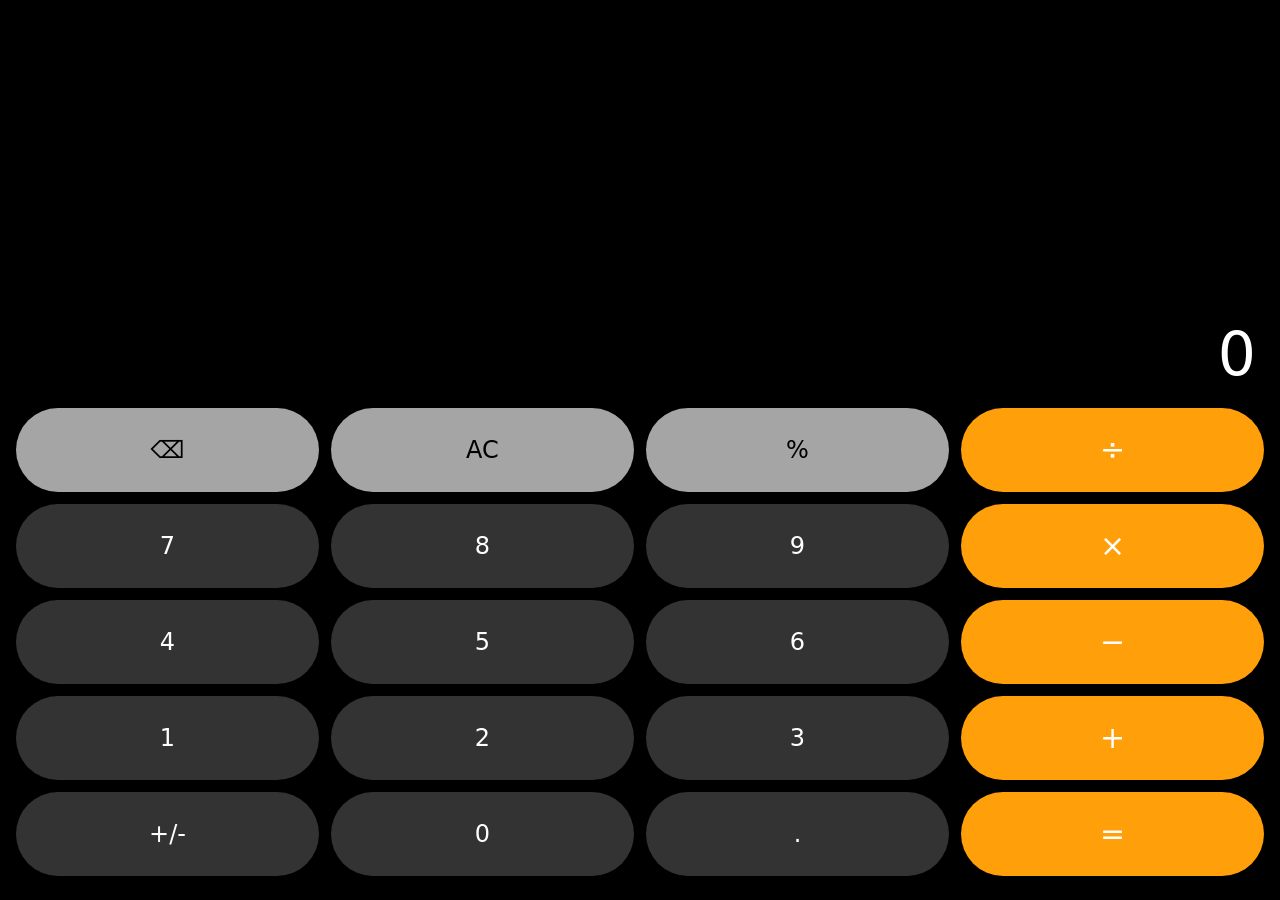
<file: index.html>
<!doctype html>
<html lang="zh-CN">
  <head>
    <meta charset="UTF-8" />
    <meta name="viewport" content="width=device-width, initial-scale=1.0, viewport-fit=cover, user-scalable=no" />
    <meta name="theme-color" content="#000000" />
    <!-- iOS 主屏幕伪装：全屏 + 计算器图标 -->
    <meta name="apple-mobile-web-app-capable" content="yes" />
    <meta name="mobile-web-app-capable" content="yes" />
    <meta name="apple-mobile-web-app-status-bar-style" content="black-translucent" />
    <meta name="apple-mobile-web-app-title" content="计算器" />
    <link rel="apple-touch-icon" href="./icons/calc-v3-180.png" />
    <link rel="icon" type="image/png" href="./icons/calc-v3-192.png" />
    <link rel="manifest" href="./manifest.webmanifest" />
    <title>计算器</title>
    <script type="module" crossorigin src="./assets/index-B2xEzOBC.js"></script>
    <link rel="stylesheet" crossorigin href="./assets/index-DdT4C3wL.css">
  </head>
  <body>
    <div id="root"></div>
  </body>
</html>
</file>
<file: assets/index-DdT4C3wL.css>
*,:before,:after{--tw-border-spacing-x: 0;--tw-border-spacing-y: 0;--tw-translate-x: 0;--tw-translate-y: 0;--tw-rotate: 0;--tw-skew-x: 0;--tw-skew-y: 0;--tw-scale-x: 1;--tw-scale-y: 1;--tw-pan-x: ;--tw-pan-y: ;--tw-pinch-zoom: ;--tw-scroll-snap-strictness: proximity;--tw-gradient-from-position: ;--tw-gradient-via-position: ;--tw-gradient-to-position: ;--tw-ordinal: ;--tw-slashed-zero: ;--tw-numeric-figure: ;--tw-numeric-spacing: ;--tw-numeric-fraction: ;--tw-ring-inset: ;--tw-ring-offset-width: 0px;--tw-ring-offset-color: #fff;--tw-ring-color: rgb(59 130 246 / .5);--tw-ring-offset-shadow: 0 0 #0000;--tw-ring-shadow: 0 0 #0000;--tw-shadow: 0 0 #0000;--tw-shadow-colored: 0 0 #0000;--tw-blur: ;--tw-brightness: ;--tw-contrast: ;--tw-grayscale: ;--tw-hue-rotate: ;--tw-invert: ;--tw-saturate: ;--tw-sepia: ;--tw-drop-shadow: ;--tw-backdrop-blur: ;--tw-backdrop-brightness: ;--tw-backdrop-contrast: ;--tw-backdrop-grayscale: ;--tw-backdrop-hue-rotate: ;--tw-backdrop-invert: ;--tw-backdrop-opacity: ;--tw-backdrop-saturate: ;--tw-backdrop-sepia: ;--tw-contain-size: ;--tw-contain-layout: ;--tw-contain-paint: ;--tw-contain-style: }::backdrop{--tw-border-spacing-x: 0;--tw-border-spacing-y: 0;--tw-translate-x: 0;--tw-translate-y: 0;--tw-rotate: 0;--tw-skew-x: 0;--tw-skew-y: 0;--tw-scale-x: 1;--tw-scale-y: 1;--tw-pan-x: ;--tw-pan-y: ;--tw-pinch-zoom: ;--tw-scroll-snap-strictness: proximity;--tw-gradient-from-position: ;--tw-gradient-via-position: ;--tw-gradient-to-position: ;--tw-ordinal: ;--tw-slashed-zero: ;--tw-numeric-figure: ;--tw-numeric-spacing: ;--tw-numeric-fraction: ;--tw-ring-inset: ;--tw-ring-offset-width: 0px;--tw-ring-offset-color: #fff;--tw-ring-color: rgb(59 130 246 / .5);--tw-ring-offset-shadow: 0 0 #0000;--tw-ring-shadow: 0 0 #0000;--tw-shadow: 0 0 #0000;--tw-shadow-colored: 0 0 #0000;--tw-blur: ;--tw-brightness: ;--tw-contrast: ;--tw-grayscale: ;--tw-hue-rotate: ;--tw-invert: ;--tw-saturate: ;--tw-sepia: ;--tw-drop-shadow: ;--tw-backdrop-blur: ;--tw-backdrop-brightness: ;--tw-backdrop-contrast: ;--tw-backdrop-grayscale: ;--tw-backdrop-hue-rotate: ;--tw-backdrop-invert: ;--tw-backdrop-opacity: ;--tw-backdrop-saturate: ;--tw-backdrop-sepia: ;--tw-contain-size: ;--tw-contain-layout: ;--tw-contain-paint: ;--tw-contain-style: }*,:before,:after{box-sizing:border-box;border-width:0;border-style:solid;border-color:#e5e7eb}:before,:after{--tw-content: ""}html,:host{line-height:1.5;-webkit-text-size-adjust:100%;-moz-tab-size:4;-o-tab-size:4;tab-size:4;font-family:ui-sans-serif,system-ui,sans-serif,"Apple Color Emoji","Segoe UI Emoji",Segoe UI Symbol,"Noto Color Emoji";font-feature-settings:normal;font-variation-settings:normal;-webkit-tap-highlight-color:transparent}body{margin:0;line-height:inherit}hr{height:0;color:inherit;border-top-width:1px}abbr:where([title]){-webkit-text-decoration:underline dotted;text-decoration:underline dotted}h1,h2,h3,h4,h5,h6{font-size:inherit;font-weight:inherit}a{color:inherit;text-decoration:inherit}b,strong{font-weight:bolder}code,kbd,samp,pre{font-family:ui-monospace,SFMono-Regular,Menlo,Monaco,Consolas,Liberation Mono,Courier New,monospace;font-feature-settings:normal;font-variation-settings:normal;font-size:1em}small{font-size:80%}sub,sup{font-size:75%;line-height:0;position:relative;vertical-align:baseline}sub{bottom:-.25em}sup{top:-.5em}table{text-indent:0;border-color:inherit;border-collapse:collapse}button,input,optgroup,select,textarea{font-family:inherit;font-feature-settings:inherit;font-variation-settings:inherit;font-size:100%;font-weight:inherit;line-height:inherit;letter-spacing:inherit;color:inherit;margin:0;padding:0}button,select{text-transform:none}button,input:where([type=button]),input:where([type=reset]),input:where([type=submit]){-webkit-appearance:button;background-color:transparent;background-image:none}:-moz-focusring{outline:auto}:-moz-ui-invalid{box-shadow:none}progress{vertical-align:baseline}::-webkit-inner-spin-button,::-webkit-outer-spin-button{height:auto}[type=search]{-webkit-appearance:textfield;outline-offset:-2px}::-webkit-search-decoration{-webkit-appearance:none}::-webkit-file-upload-button{-webkit-appearance:button;font:inherit}summary{display:list-item}blockquote,dl,dd,h1,h2,h3,h4,h5,h6,hr,figure,p,pre{margin:0}fieldset{margin:0;padding:0}legend{padding:0}ol,ul,menu{list-style:none;margin:0;padding:0}dialog{padding:0}textarea{resize:vertical}input::-moz-placeholder,textarea::-moz-placeholder{opacity:1;color:#9ca3af}input::placeholder,textarea::placeholder{opacity:1;color:#9ca3af}button,[role=button]{cursor:pointer}:disabled{cursor:default}img,svg,video,canvas,audio,iframe,embed,object{display:block;vertical-align:middle}img,video{max-width:100%;height:auto}[hidden]:where(:not([hidden=until-found])){display:none}:root{--background: 0 0% 100%;--foreground: 240 10% 3.9%;--card: 0 0% 100%;--card-foreground: 240 10% 3.9%;--popover: 0 0% 100%;--popover-foreground: 240 10% 3.9%;--primary: 240 5.9% 10%;--primary-foreground: 0 0% 98%;--secondary: 240 4.8% 95.9%;--secondary-foreground: 240 5.9% 10%;--muted: 240 4.8% 95.9%;--muted-foreground: 240 3.8% 46.1%;--accent: 240 4.8% 95.9%;--accent-foreground: 240 5.9% 10%;--destructive: 0 84.2% 60.2%;--destructive-foreground: 0 0% 98%;--border: 240 5.9% 90%;--input: 240 5.9% 90%;--ring: 240 5.9% 10%;--radius: .625rem;--sidebar-background: 0 0% 98%;--sidebar-foreground: 240 5.3% 26.1%;--sidebar-primary: 240 5.9% 10%;--sidebar-primary-foreground: 0 0% 98%;--sidebar-accent: 240 4.8% 95.9%;--sidebar-accent-foreground: 240 5.9% 10%;--sidebar-border: 220 13% 91%;--sidebar-ring: 217.2 91.2% 59.8%}.dark{--background: 240 10% 3.9%;--foreground: 0 0% 98%;--card: 240 10% 3.9%;--card-foreground: 0 0% 98%;--popover: 240 10% 3.9%;--popover-foreground: 0 0% 98%;--primary: 0 0% 98%;--primary-foreground: 240 5.9% 10%;--secondary: 240 3.7% 15.9%;--secondary-foreground: 0 0% 98%;--muted: 240 3.7% 15.9%;--muted-foreground: 240 5% 64.9%;--accent: 240 3.7% 15.9%;--accent-foreground: 0 0% 98%;--destructive: 0 62.8% 30.6%;--destructive-foreground: 0 0% 98%;--border: 240 3.7% 15.9%;--input: 240 3.7% 15.9%;--ring: 240 4.9% 83.9%;--sidebar-background: 240 5.9% 10%;--sidebar-foreground: 240 4.8% 95.9%;--sidebar-primary: 224.3 76.3% 48%;--sidebar-primary-foreground: 0 0% 100%;--sidebar-accent: 240 3.7% 15.9%;--sidebar-accent-foreground: 240 4.8% 95.9%;--sidebar-border: 240 3.7% 15.9%;--sidebar-ring: 217.2 91.2% 59.8%}*{border-color:hsl(var(--border))}html,body,#root{height:100%;margin:0;padding:0;background:#000;overscroll-behavior:none}body{color:hsl(var(--foreground));-webkit-tap-highlight-color:transparent;-moz-user-select:none;user-select:none;-webkit-user-select:none;touch-action:manipulation}.sr-only{position:absolute;width:1px;height:1px;padding:0;margin:-1px;overflow:hidden;clip:rect(0,0,0,0);white-space:nowrap;border-width:0}.pointer-events-none{pointer-events:none}.visible{visibility:visible}.invisible{visibility:hidden}.fixed{position:fixed}.absolute{position:absolute}.relative{position:relative}.inset-0{inset:0}.inset-x-0{left:0;right:0}.inset-y-0{top:0;bottom:0}.-bottom-10{bottom:-2.5rem}.-bottom-12{bottom:-3rem}.-left-12{left:-3rem}.-right-12{right:-3rem}.-top-12{top:-3rem}.bottom-0{bottom:0}.left-0{left:0}.left-1\/2{left:50%}.left-2{left:.5rem}.left-\[50\%\]{left:50%}.right-0{right:0}.right-1{right:.25rem}.right-2{right:.5rem}.right-3{right:.75rem}.right-4{right:1rem}.top-0{top:0}.top-1\.5{top:.375rem}.top-1\/2{top:50%}.top-3\.5{top:.875rem}.top-4{top:1rem}.top-\[1px\]{top:1px}.top-\[50\%\]{top:50%}.top-\[60\%\]{top:60%}.top-full{top:100%}.isolate{isolation:isolate}.z-10{z-index:10}.z-20{z-index:20}.z-50{z-index:50}.z-\[1\]{z-index:1}.z-\[70\]{z-index:70}.z-\[80\]{z-index:80}.order-first{order:-9999}.order-last{order:9999}.col-span-4{grid-column:span 4 / span 4}.col-start-2{grid-column-start:2}.row-span-2{grid-row:span 2 / span 2}.row-start-1{grid-row-start:1}.\!m-0{margin:0!important}.-mx-1{margin-left:-.25rem;margin-right:-.25rem}.-my-2{margin-top:-.5rem;margin-bottom:-.5rem}.mx-2{margin-left:.5rem;margin-right:.5rem}.mx-3\.5{margin-left:.875rem;margin-right:.875rem}.mx-auto{margin-left:auto;margin-right:auto}.my-0{margin-top:0;margin-bottom:0}.my-0\.5{margin-top:.125rem;margin-bottom:.125rem}.my-1{margin-top:.25rem;margin-bottom:.25rem}.-ml-4{margin-left:-1rem}.-mt-4{margin-top:-1rem}.mb-1{margin-bottom:.25rem}.mb-2{margin-bottom:.5rem}.mb-3{margin-bottom:.75rem}.mb-8{margin-bottom:2rem}.ml-1{margin-left:.25rem}.ml-4{margin-left:1rem}.ml-auto{margin-left:auto}.mt-0\.5{margin-top:.125rem}.mt-1\.5{margin-top:.375rem}.mt-2{margin-top:.5rem}.mt-4{margin-top:1rem}.mt-6{margin-top:1.5rem}.mt-auto{margin-top:auto}.line-clamp-1{overflow:hidden;display:-webkit-box;-webkit-box-orient:vertical;-webkit-line-clamp:1}.line-clamp-2{overflow:hidden;display:-webkit-box;-webkit-box-orient:vertical;-webkit-line-clamp:2}.block{display:block}.flex{display:flex}.inline-flex{display:inline-flex}.table{display:table}.table-caption{display:table-caption}.table-cell{display:table-cell}.table-row{display:table-row}.grid{display:grid}.hidden{display:none}.aspect-square{aspect-ratio:1 / 1}.aspect-video{aspect-ratio:16 / 9}.size-10{width:2.5rem;height:2.5rem}.size-2{width:.5rem;height:.5rem}.size-2\.5{width:.625rem;height:.625rem}.size-3{width:.75rem;height:.75rem}.size-3\.5{width:.875rem;height:.875rem}.size-4{width:1rem;height:1rem}.size-6{width:1.5rem;height:1.5rem}.size-7{width:1.75rem;height:1.75rem}.size-8{width:2rem;height:2rem}.size-9{width:2.25rem;height:2.25rem}.size-auto{width:auto;height:auto}.size-full{width:100%;height:100%}.h-1\.5{height:.375rem}.h-10{height:2.5rem}.h-12{height:3rem}.h-14{height:3.5rem}.h-2{height:.5rem}.h-2\.5{height:.625rem}.h-4{height:1rem}.h-5{height:1.25rem}.h-6{height:1.5rem}.h-7{height:1.75rem}.h-8{height:2rem}.h-9{height:2.25rem}.h-\[1\.15rem\]{height:1.15rem}.h-\[calc\(100\%-1px\)\]{height:calc(100% - 1px)}.h-\[clamp\(56px\,9\.5vh\,84px\)\]{height:clamp(56px,9.5vh,84px)}.h-\[var\(--radix-navigation-menu-viewport-height\)\]{height:var(--radix-navigation-menu-viewport-height)}.h-\[var\(--radix-select-trigger-height\)\]{height:var(--radix-select-trigger-height)}.h-auto{height:auto}.h-full{height:100%}.h-px{height:1px}.h-svh{height:100svh}.max-h-28{max-height:7rem}.max-h-48{max-height:12rem}.max-h-56{max-height:14rem}.max-h-60{max-height:15rem}.max-h-72{max-height:18rem}.max-h-\[300px\]{max-height:300px}.max-h-full{max-height:100%}.min-h-0{min-height:0px}.min-h-16{min-height:4rem}.min-h-4{min-height:1rem}.min-h-dvh{min-height:100dvh}.min-h-svh{min-height:100svh}.w-0{width:0px}.w-1{width:.25rem}.w-10{width:2.5rem}.w-14{width:3.5rem}.w-2{width:.5rem}.w-2\.5{width:.625rem}.w-3{width:.75rem}.w-3\/4{width:75%}.w-4{width:1rem}.w-40{width:10rem}.w-44{width:11rem}.w-5{width:1.25rem}.w-64{width:16rem}.w-72{width:18rem}.w-8{width:2rem}.w-9{width:2.25rem}.w-\[100px\]{width:100px}.w-auto{width:auto}.w-fit{width:-moz-fit-content;width:fit-content}.w-full{width:100%}.w-max{width:-moz-max-content;width:max-content}.w-px{width:1px}.min-w-0{min-width:0px}.min-w-10{min-width:2.5rem}.min-w-5{min-width:1.25rem}.min-w-8{min-width:2rem}.min-w-9{min-width:2.25rem}.min-w-\[12rem\]{min-width:12rem}.min-w-\[8rem\]{min-width:8rem}.min-w-\[var\(--radix-select-trigger-width\)\]{min-width:var(--radix-select-trigger-width)}.max-w-28{max-width:7rem}.max-w-\[70\%\]{max-width:70%}.max-w-\[calc\(100\%-2rem\)\]{max-width:calc(100% - 2rem)}.max-w-full{max-width:100%}.max-w-max{max-width:-moz-max-content;max-width:max-content}.max-w-sm{max-width:24rem}.max-w-xs{max-width:20rem}.flex-1{flex:1 1 0%}.shrink-0{flex-shrink:0}.grow{flex-grow:1}.grow-0{flex-grow:0}.basis-full{flex-basis:100%}.caption-bottom{caption-side:bottom}.border-collapse{border-collapse:collapse}.-translate-x-1\/2{--tw-translate-x: -50%;transform:translate(var(--tw-translate-x),var(--tw-translate-y)) rotate(var(--tw-rotate)) skew(var(--tw-skew-x)) skewY(var(--tw-skew-y)) scaleX(var(--tw-scale-x)) scaleY(var(--tw-scale-y))}.-translate-x-px{--tw-translate-x: -1px;transform:translate(var(--tw-translate-x),var(--tw-translate-y)) rotate(var(--tw-rotate)) skew(var(--tw-skew-x)) skewY(var(--tw-skew-y)) scaleX(var(--tw-scale-x)) scaleY(var(--tw-scale-y))}.-translate-y-1\/2{--tw-translate-y: -50%;transform:translate(var(--tw-translate-x),var(--tw-translate-y)) rotate(var(--tw-rotate)) skew(var(--tw-skew-x)) skewY(var(--tw-skew-y)) scaleX(var(--tw-scale-x)) scaleY(var(--tw-scale-y))}.translate-x-\[-50\%\]{--tw-translate-x: -50%;transform:translate(var(--tw-translate-x),var(--tw-translate-y)) rotate(var(--tw-rotate)) skew(var(--tw-skew-x)) skewY(var(--tw-skew-y)) scaleX(var(--tw-scale-x)) scaleY(var(--tw-scale-y))}.translate-x-px{--tw-translate-x: 1px;transform:translate(var(--tw-translate-x),var(--tw-translate-y)) rotate(var(--tw-rotate)) skew(var(--tw-skew-x)) skewY(var(--tw-skew-y)) scaleX(var(--tw-scale-x)) scaleY(var(--tw-scale-y))}.translate-y-0\.5{--tw-translate-y: .125rem;transform:translate(var(--tw-translate-x),var(--tw-translate-y)) rotate(var(--tw-rotate)) skew(var(--tw-skew-x)) skewY(var(--tw-skew-y)) scaleX(var(--tw-scale-x)) scaleY(var(--tw-scale-y))}.translate-y-\[-50\%\]{--tw-translate-y: -50%;transform:translate(var(--tw-translate-x),var(--tw-translate-y)) rotate(var(--tw-rotate)) skew(var(--tw-skew-x)) skewY(var(--tw-skew-y)) scaleX(var(--tw-scale-x)) scaleY(var(--tw-scale-y))}.translate-y-\[calc\(-50\%_-_2px\)\]{--tw-translate-y: calc(-50% - 2px) ;transform:translate(var(--tw-translate-x),var(--tw-translate-y)) rotate(var(--tw-rotate)) skew(var(--tw-skew-x)) skewY(var(--tw-skew-y)) scaleX(var(--tw-scale-x)) scaleY(var(--tw-scale-y))}.rotate-45{--tw-rotate: 45deg;transform:translate(var(--tw-translate-x),var(--tw-translate-y)) rotate(var(--tw-rotate)) skew(var(--tw-skew-x)) skewY(var(--tw-skew-y)) scaleX(var(--tw-scale-x)) scaleY(var(--tw-scale-y))}.rotate-90{--tw-rotate: 90deg;transform:translate(var(--tw-translate-x),var(--tw-translate-y)) rotate(var(--tw-rotate)) skew(var(--tw-skew-x)) skewY(var(--tw-skew-y)) scaleX(var(--tw-scale-x)) scaleY(var(--tw-scale-y))}.transform{transform:translate(var(--tw-translate-x),var(--tw-translate-y)) rotate(var(--tw-rotate)) skew(var(--tw-skew-x)) skewY(var(--tw-skew-y)) scaleX(var(--tw-scale-x)) scaleY(var(--tw-scale-y))}@keyframes caret-blink{0%,70%,to{opacity:1}20%,50%{opacity:0}}.animate-caret-blink{animation:caret-blink 1.25s ease-out infinite}@keyframes pulse{50%{opacity:.5}}.animate-pulse{animation:pulse 2s cubic-bezier(.4,0,.6,1) infinite}@keyframes spin{to{transform:rotate(360deg)}}.animate-spin{animation:spin 1s linear infinite}.cursor-default{cursor:default}.cursor-pointer{cursor:pointer}.cursor-text{cursor:text}.touch-none{touch-action:none}.select-none{-webkit-user-select:none;-moz-user-select:none;user-select:none}.resize-none{resize:none}.scroll-my-1{scroll-margin-top:.25rem;scroll-margin-bottom:.25rem}.scroll-py-1{scroll-padding-top:.25rem;scroll-padding-bottom:.25rem}.list-disc{list-style-type:disc}.list-none{list-style-type:none}.auto-rows-min{grid-auto-rows:min-content}.grid-cols-4{grid-template-columns:repeat(4,minmax(0,1fr))}.grid-cols-8{grid-template-columns:repeat(8,minmax(0,1fr))}.grid-cols-\[0_1fr\]{grid-template-columns:0 1fr}.grid-rows-\[auto_auto\]{grid-template-rows:auto auto}.flex-row{flex-direction:row}.flex-row-reverse{flex-direction:row-reverse}.flex-col{flex-direction:column}.flex-col-reverse{flex-direction:column-reverse}.flex-wrap{flex-wrap:wrap}.place-content-center{place-content:center}.items-start{align-items:flex-start}.items-end{align-items:flex-end}.items-center{align-items:center}.items-baseline{align-items:baseline}.items-stretch{align-items:stretch}.justify-start{justify-content:flex-start}.justify-end{justify-content:flex-end}.justify-center{justify-content:center}.justify-between{justify-content:space-between}.justify-items-start{justify-items:start}.gap-0\.5{gap:.125rem}.gap-1{gap:.25rem}.gap-1\.5{gap:.375rem}.gap-2{gap:.5rem}.gap-2\.5{gap:.625rem}.gap-3{gap:.75rem}.gap-4{gap:1rem}.gap-5{gap:1.25rem}.gap-6{gap:1.5rem}.gap-7{gap:1.75rem}.gap-\[--spacing\(var\(--gap\)\)\]{gap:var(--spacing(var(--gap)))}.gap-y-0\.5{row-gap:.125rem}.space-y-2>:not([hidden])~:not([hidden]){--tw-space-y-reverse: 0;margin-top:calc(.5rem * calc(1 - var(--tw-space-y-reverse)));margin-bottom:calc(.5rem * var(--tw-space-y-reverse))}.space-y-4>:not([hidden])~:not([hidden]){--tw-space-y-reverse: 0;margin-top:calc(1rem * calc(1 - var(--tw-space-y-reverse)));margin-bottom:calc(1rem * var(--tw-space-y-reverse))}.self-start{align-self:flex-start}.self-center{align-self:center}.self-stretch{align-self:stretch}.justify-self-end{justify-self:end}.overflow-auto{overflow:auto}.overflow-hidden{overflow:hidden}.overflow-x-auto{overflow-x:auto}.overflow-y-auto{overflow-y:auto}.overflow-x-hidden{overflow-x:hidden}.truncate{overflow:hidden;text-overflow:ellipsis;white-space:nowrap}.whitespace-nowrap{white-space:nowrap}.text-balance{text-wrap:balance}.break-words{overflow-wrap:break-word}.break-all{word-break:break-all}.rounded{border-radius:.25rem}.rounded-2xl{border-radius:1rem}.rounded-\[2px\]{border-radius:2px}.rounded-\[4px\]{border-radius:4px}.rounded-\[calc\(var\(--radius\)-5px\)\]{border-radius:calc(var(--radius) - 5px)}.rounded-\[inherit\]{border-radius:inherit}.rounded-full{border-radius:9999px}.rounded-lg{border-radius:var(--radius)}.rounded-md{border-radius:calc(var(--radius) - 2px)}.rounded-none{border-radius:0}.rounded-sm{border-radius:calc(var(--radius) - 4px)}.rounded-xl{border-radius:calc(var(--radius) + 4px)}.rounded-xs{border-radius:calc(var(--radius) - 6px)}.rounded-l-md{border-top-left-radius:calc(var(--radius) - 2px);border-bottom-left-radius:calc(var(--radius) - 2px)}.rounded-r-md{border-top-right-radius:calc(var(--radius) - 2px);border-bottom-right-radius:calc(var(--radius) - 2px)}.rounded-tl-sm{border-top-left-radius:calc(var(--radius) - 4px)}.border{border-width:1px}.border-0{border-width:0px}.border-\[1\.5px\]{border-width:1.5px}.border-y{border-top-width:1px;border-bottom-width:1px}.border-b{border-bottom-width:1px}.border-l{border-left-width:1px}.border-r{border-right-width:1px}.border-t{border-top-width:1px}.border-dashed{border-style:dashed}.border-black\/10{border-color:#0000001a}.border-black\/5{border-color:#0000000d}.border-border{border-color:hsl(var(--border))}.border-border\/50{border-color:hsl(var(--border) / .5)}.border-input{border-color:hsl(var(--input))}.border-primary{border-color:hsl(var(--primary))}.border-sidebar-border{border-color:hsl(var(--sidebar-border))}.border-transparent{border-color:transparent}.border-l-transparent{border-left-color:transparent}.border-t-transparent{border-top-color:transparent}.bg-\[\#07c160\]{--tw-bg-opacity: 1;background-color:rgb(7 193 96 / var(--tw-bg-opacity, 1))}.bg-\[\#07c160\]\/15{background-color:#07c16026}.bg-\[\#333333\]{--tw-bg-opacity: 1;background-color:rgb(51 51 51 / var(--tw-bg-opacity, 1))}.bg-\[\#576b95\]{--tw-bg-opacity: 1;background-color:rgb(87 107 149 / var(--tw-bg-opacity, 1))}.bg-\[\#95ec69\]{--tw-bg-opacity: 1;background-color:rgb(149 236 105 / var(--tw-bg-opacity, 1))}.bg-\[\#a5a5a5\]{--tw-bg-opacity: 1;background-color:rgb(165 165 165 / var(--tw-bg-opacity, 1))}.bg-\[\#ededed\]{--tw-bg-opacity: 1;background-color:rgb(237 237 237 / var(--tw-bg-opacity, 1))}.bg-\[\#f7f7f7\]{--tw-bg-opacity: 1;background-color:rgb(247 247 247 / var(--tw-bg-opacity, 1))}.bg-\[\#ff9f0a\]{--tw-bg-opacity: 1;background-color:rgb(255 159 10 / var(--tw-bg-opacity, 1))}.bg-accent{background-color:hsl(var(--accent))}.bg-background{background-color:hsl(var(--background))}.bg-black{--tw-bg-opacity: 1;background-color:rgb(0 0 0 / var(--tw-bg-opacity, 1))}.bg-black\/10{background-color:#0000001a}.bg-black\/40{background-color:#0006}.bg-black\/5{background-color:#0000000d}.bg-black\/50{background-color:#00000080}.bg-black\/70{background-color:#000000b3}.bg-black\/80{background-color:#000c}.bg-black\/95{background-color:#000000f2}.bg-border{background-color:hsl(var(--border))}.bg-card{background-color:hsl(var(--card))}.bg-destructive{--tw-bg-opacity: 1;background-color:hsl(var(--destructive) / var(--tw-bg-opacity, 1))}.bg-foreground{background-color:hsl(var(--foreground))}.bg-input{background-color:hsl(var(--input))}.bg-muted{background-color:hsl(var(--muted))}.bg-muted\/50{background-color:hsl(var(--muted) / .5)}.bg-popover{background-color:hsl(var(--popover))}.bg-primary{background-color:hsl(var(--primary))}.bg-primary\/20{background-color:hsl(var(--primary) / .2)}.bg-secondary{background-color:hsl(var(--secondary))}.bg-sidebar{background-color:hsl(var(--sidebar-background))}.bg-sidebar-border{background-color:hsl(var(--sidebar-border))}.bg-transparent{background-color:transparent}.bg-white{--tw-bg-opacity: 1;background-color:rgb(255 255 255 / var(--tw-bg-opacity, 1))}.fill-current{fill:currentColor}.fill-foreground{fill:hsl(var(--foreground))}.fill-primary{fill:hsl(var(--primary))}.object-contain{-o-object-fit:contain;object-fit:contain}.object-cover{-o-object-fit:cover;object-fit:cover}.p-0{padding:0}.p-1{padding:.25rem}.p-2{padding:.5rem}.p-3{padding:.75rem}.p-4{padding:1rem}.p-6{padding:1.5rem}.p-\[3px\]{padding:3px}.p-px{padding:1px}.px-1{padding-left:.25rem;padding-right:.25rem}.px-1\.5{padding-left:.375rem;padding-right:.375rem}.px-2{padding-left:.5rem;padding-right:.5rem}.px-2\.5{padding-left:.625rem;padding-right:.625rem}.px-3{padding-left:.75rem;padding-right:.75rem}.px-4{padding-left:1rem;padding-right:1rem}.px-6{padding-left:1.5rem;padding-right:1.5rem}.px-8{padding-left:2rem;padding-right:2rem}.py-0\.5{padding-top:.125rem;padding-bottom:.125rem}.py-1{padding-top:.25rem;padding-bottom:.25rem}.py-1\.5{padding-top:.375rem;padding-bottom:.375rem}.py-2{padding-top:.5rem;padding-bottom:.5rem}.py-2\.5{padding-top:.625rem;padding-bottom:.625rem}.py-3{padding-top:.75rem;padding-bottom:.75rem}.py-3\.5{padding-top:.875rem;padding-bottom:.875rem}.py-4{padding-top:1rem;padding-bottom:1rem}.py-6{padding-top:1.5rem;padding-bottom:1.5rem}.pb-1{padding-bottom:.25rem}.pb-2{padding-bottom:.5rem}.pb-3{padding-bottom:.75rem}.pb-4{padding-bottom:1rem}.pl-2{padding-left:.5rem}.pl-3{padding-left:.75rem}.pl-4{padding-left:1rem}.pl-8{padding-left:2rem}.pr-1{padding-right:.25rem}.pr-2{padding-right:.5rem}.pr-2\.5{padding-right:.625rem}.pr-3{padding-right:.75rem}.pr-8{padding-right:2rem}.pt-0{padding-top:0}.pt-1{padding-top:.25rem}.pt-20{padding-top:5rem}.pt-3{padding-top:.75rem}.pt-4{padding-top:1rem}.text-left{text-align:left}.text-center{text-align:center}.text-right{text-align:right}.align-middle{vertical-align:middle}.font-mono{font-family:ui-monospace,SFMono-Regular,Menlo,Monaco,Consolas,Liberation Mono,Courier New,monospace}.font-sans{font-family:ui-sans-serif,system-ui,sans-serif,"Apple Color Emoji","Segoe UI Emoji",Segoe UI Symbol,"Noto Color Emoji"}.text-2xl{font-size:1.5rem;line-height:2rem}.text-3xl{font-size:1.875rem;line-height:2.25rem}.text-4xl{font-size:2.25rem;line-height:2.5rem}.text-5xl{font-size:3rem;line-height:1}.text-6xl{font-size:3.75rem;line-height:1}.text-\[0\.8rem\]{font-size:.8rem}.text-\[10px\]{font-size:10px}.text-\[11px\]{font-size:11px}.text-\[15px\]{font-size:15px}.text-\[16px\]{font-size:16px}.text-base{font-size:1rem;line-height:1.5rem}.text-lg{font-size:1.125rem;line-height:1.75rem}.text-sm{font-size:.875rem;line-height:1.25rem}.text-sm\/relaxed{font-size:.875rem;line-height:1.625}.text-xl{font-size:1.25rem;line-height:1.75rem}.text-xs{font-size:.75rem;line-height:1rem}.font-bold{font-weight:700}.font-light{font-weight:300}.font-medium{font-weight:500}.font-normal{font-weight:400}.font-semibold{font-weight:600}.tabular-nums{--tw-numeric-spacing: tabular-nums;font-variant-numeric:var(--tw-ordinal) var(--tw-slashed-zero) var(--tw-numeric-figure) var(--tw-numeric-spacing) var(--tw-numeric-fraction)}.leading-6{line-height:1.5rem}.leading-7{line-height:1.75rem}.leading-none{line-height:1}.leading-normal{line-height:1.5}.leading-relaxed{line-height:1.625}.leading-snug{line-height:1.375}.leading-tight{line-height:1.25}.tracking-tight{letter-spacing:-.025em}.tracking-widest{letter-spacing:.1em}.text-\[\#07c160\]{--tw-text-opacity: 1;color:rgb(7 193 96 / var(--tw-text-opacity, 1))}.text-\[\#576b95\]{--tw-text-opacity: 1;color:rgb(87 107 149 / var(--tw-text-opacity, 1))}.text-\[\#e64340\]{--tw-text-opacity: 1;color:rgb(230 67 64 / var(--tw-text-opacity, 1))}.text-\[\#ff9f0a\]{--tw-text-opacity: 1;color:rgb(255 159 10 / var(--tw-text-opacity, 1))}.text-accent-foreground{color:hsl(var(--accent-foreground))}.text-background{color:hsl(var(--background))}.text-black{--tw-text-opacity: 1;color:rgb(0 0 0 / var(--tw-text-opacity, 1))}.text-black\/30{color:#0000004d}.text-black\/35{color:#00000059}.text-black\/40{color:#0006}.text-black\/50{color:#00000080}.text-black\/55{color:#0000008c}.text-black\/60{color:#0009}.text-black\/70{color:#000000b3}.text-black\/75{color:#000000bf}.text-card-foreground{color:hsl(var(--card-foreground))}.text-current{color:currentColor}.text-destructive{--tw-text-opacity: 1;color:hsl(var(--destructive) / var(--tw-text-opacity, 1))}.text-foreground{color:hsl(var(--foreground))}.text-muted-foreground{color:hsl(var(--muted-foreground))}.text-popover-foreground{color:hsl(var(--popover-foreground))}.text-primary{color:hsl(var(--primary))}.text-primary-foreground{color:hsl(var(--primary-foreground))}.text-secondary-foreground{color:hsl(var(--secondary-foreground))}.text-sidebar-foreground{color:hsl(var(--sidebar-foreground))}.text-sidebar-foreground\/70{color:hsl(var(--sidebar-foreground) / .7)}.text-white{--tw-text-opacity: 1;color:rgb(255 255 255 / var(--tw-text-opacity, 1))}.text-white\/80{color:#fffc}.underline{text-decoration-line:underline}.underline-offset-2{text-underline-offset:2px}.underline-offset-4{text-underline-offset:4px}.opacity-0{opacity:0}.opacity-50{opacity:.5}.opacity-70{opacity:.7}.shadow{--tw-shadow: 0 1px 3px 0 rgb(0 0 0 / .1), 0 1px 2px -1px rgb(0 0 0 / .1);--tw-shadow-colored: 0 1px 3px 0 var(--tw-shadow-color), 0 1px 2px -1px var(--tw-shadow-color);box-shadow:var(--tw-ring-offset-shadow, 0 0 #0000),var(--tw-ring-shadow, 0 0 #0000),var(--tw-shadow)}.shadow-\[0_0_0_1px_hsl\(var\(--sidebar-border\)\)\]{--tw-shadow: 0 0 0 1px hsl(var(--sidebar-border));--tw-shadow-colored: 0 0 0 1px var(--tw-shadow-color);box-shadow:var(--tw-ring-offset-shadow, 0 0 #0000),var(--tw-ring-shadow, 0 0 #0000),var(--tw-shadow)}.shadow-lg{--tw-shadow: 0 10px 15px -3px rgb(0 0 0 / .1), 0 4px 6px -4px rgb(0 0 0 / .1);--tw-shadow-colored: 0 10px 15px -3px var(--tw-shadow-color), 0 4px 6px -4px var(--tw-shadow-color);box-shadow:var(--tw-ring-offset-shadow, 0 0 #0000),var(--tw-ring-shadow, 0 0 #0000),var(--tw-shadow)}.shadow-md{--tw-shadow: 0 4px 6px -1px rgb(0 0 0 / .1), 0 2px 4px -2px rgb(0 0 0 / .1);--tw-shadow-colored: 0 4px 6px -1px var(--tw-shadow-color), 0 2px 4px -2px var(--tw-shadow-color);box-shadow:var(--tw-ring-offset-shadow, 0 0 #0000),var(--tw-ring-shadow, 0 0 #0000),var(--tw-shadow)}.shadow-none{--tw-shadow: 0 0 #0000;--tw-shadow-colored: 0 0 #0000;box-shadow:var(--tw-ring-offset-shadow, 0 0 #0000),var(--tw-ring-shadow, 0 0 #0000),var(--tw-shadow)}.shadow-sm{--tw-shadow: 0 1px 2px 0 rgb(0 0 0 / .05);--tw-shadow-colored: 0 1px 2px 0 var(--tw-shadow-color);box-shadow:var(--tw-ring-offset-shadow, 0 0 #0000),var(--tw-ring-shadow, 0 0 #0000),var(--tw-shadow)}.shadow-xl{--tw-shadow: 0 20px 25px -5px rgb(0 0 0 / .1), 0 8px 10px -6px rgb(0 0 0 / .1);--tw-shadow-colored: 0 20px 25px -5px var(--tw-shadow-color), 0 8px 10px -6px var(--tw-shadow-color);box-shadow:var(--tw-ring-offset-shadow, 0 0 #0000),var(--tw-ring-shadow, 0 0 #0000),var(--tw-shadow)}.shadow-xs{--tw-shadow: 0 1px 2px 0 rgb(0 0 0 / .05);--tw-shadow-colored: 0 1px 2px 0 var(--tw-shadow-color);box-shadow:var(--tw-ring-offset-shadow, 0 0 #0000),var(--tw-ring-shadow, 0 0 #0000),var(--tw-shadow)}.outline-none{outline:2px solid transparent;outline-offset:2px}.outline{outline-style:solid}.ring-0{--tw-ring-offset-shadow: var(--tw-ring-inset) 0 0 0 var(--tw-ring-offset-width) var(--tw-ring-offset-color);--tw-ring-shadow: var(--tw-ring-inset) 0 0 0 calc(0px + var(--tw-ring-offset-width)) var(--tw-ring-color);box-shadow:var(--tw-ring-offset-shadow),var(--tw-ring-shadow),var(--tw-shadow, 0 0 #0000)}.ring-2{--tw-ring-offset-shadow: var(--tw-ring-inset) 0 0 0 var(--tw-ring-offset-width) var(--tw-ring-offset-color);--tw-ring-shadow: var(--tw-ring-inset) 0 0 0 calc(2px + var(--tw-ring-offset-width)) var(--tw-ring-color);box-shadow:var(--tw-ring-offset-shadow),var(--tw-ring-shadow),var(--tw-shadow, 0 0 #0000)}.ring-\[\#07c160\]{--tw-ring-opacity: 1;--tw-ring-color: rgb(7 193 96 / var(--tw-ring-opacity, 1))}.ring-ring\/50{--tw-ring-color: hsl(var(--ring) / .5)}.ring-sidebar-ring{--tw-ring-color: hsl(var(--sidebar-ring))}.ring-offset-background{--tw-ring-offset-color: hsl(var(--background))}.blur{--tw-blur: blur(8px);filter:var(--tw-blur) var(--tw-brightness) var(--tw-contrast) var(--tw-grayscale) var(--tw-hue-rotate) var(--tw-invert) var(--tw-saturate) var(--tw-sepia) var(--tw-drop-shadow)}.filter{filter:var(--tw-blur) var(--tw-brightness) var(--tw-contrast) var(--tw-grayscale) var(--tw-hue-rotate) var(--tw-invert) var(--tw-saturate) var(--tw-sepia) var(--tw-drop-shadow)}.transition{transition-property:color,background-color,border-color,text-decoration-color,fill,stroke,opacity,box-shadow,transform,filter,backdrop-filter;transition-timing-function:cubic-bezier(.4,0,.2,1);transition-duration:.15s}.transition-\[color\,box-shadow\]{transition-property:color,box-shadow;transition-timing-function:cubic-bezier(.4,0,.2,1);transition-duration:.15s}.transition-\[left\,right\,width\]{transition-property:left,right,width;transition-timing-function:cubic-bezier(.4,0,.2,1);transition-duration:.15s}.transition-\[margin\,opacity\]{transition-property:margin,opacity;transition-timing-function:cubic-bezier(.4,0,.2,1);transition-duration:.15s}.transition-\[width\,height\,padding\]{transition-property:width,height,padding;transition-timing-function:cubic-bezier(.4,0,.2,1);transition-duration:.15s}.transition-\[width\]{transition-property:width;transition-timing-function:cubic-bezier(.4,0,.2,1);transition-duration:.15s}.transition-all{transition-property:all;transition-timing-function:cubic-bezier(.4,0,.2,1);transition-duration:.15s}.transition-colors{transition-property:color,background-color,border-color,text-decoration-color,fill,stroke;transition-timing-function:cubic-bezier(.4,0,.2,1);transition-duration:.15s}.transition-none{transition-property:none}.transition-opacity{transition-property:opacity;transition-timing-function:cubic-bezier(.4,0,.2,1);transition-duration:.15s}.transition-shadow{transition-property:box-shadow;transition-timing-function:cubic-bezier(.4,0,.2,1);transition-duration:.15s}.transition-transform{transition-property:transform;transition-timing-function:cubic-bezier(.4,0,.2,1);transition-duration:.15s}.duration-100{transition-duration:.1s}.duration-1000{transition-duration:1s}.duration-200{transition-duration:.2s}.duration-300{transition-duration:.3s}.duration-75{transition-duration:75ms}.ease-in{transition-timing-function:cubic-bezier(.4,0,1,1)}.ease-in-out{transition-timing-function:cubic-bezier(.4,0,.2,1)}.ease-linear{transition-timing-function:linear}@keyframes enter{0%{opacity:var(--tw-enter-opacity, 1);transform:translate3d(var(--tw-enter-translate-x, 0),var(--tw-enter-translate-y, 0),0) scale3d(var(--tw-enter-scale, 1),var(--tw-enter-scale, 1),var(--tw-enter-scale, 1)) rotate(var(--tw-enter-rotate, 0))}}@keyframes exit{to{opacity:var(--tw-exit-opacity, 1);transform:translate3d(var(--tw-exit-translate-x, 0),var(--tw-exit-translate-y, 0),0) scale3d(var(--tw-exit-scale, 1),var(--tw-exit-scale, 1),var(--tw-exit-scale, 1)) rotate(var(--tw-exit-rotate, 0))}}.animate-in{animation-name:enter;animation-duration:.15s;--tw-enter-opacity: initial;--tw-enter-scale: initial;--tw-enter-rotate: initial;--tw-enter-translate-x: initial;--tw-enter-translate-y: initial}.fade-in-0{--tw-enter-opacity: 0}.zoom-in-95{--tw-enter-scale: .95}.duration-100{animation-duration:.1s}.duration-1000{animation-duration:1s}.duration-200{animation-duration:.2s}.duration-300{animation-duration:.3s}.duration-75{animation-duration:75ms}.ease-in{animation-timing-function:cubic-bezier(.4,0,1,1)}.ease-in-out{animation-timing-function:cubic-bezier(.4,0,.2,1)}.ease-linear{animation-timing-function:linear}.\[--cell-size\:--spacing\(8\)\]{--cell-size: var(--spacing(8))}.\[-webkit-touch-callout\:none\]{-webkit-touch-callout:none}.privacy-hide #root{display:none!important}html,body,#root{height:100%}body{overscroll-behavior:none}.app-fill{position:fixed;top:0;left:0;right:0;width:100%;height:100vh;height:100dvh}@keyframes pat-pop{0%{transform:scale(.4);opacity:0}60%{transform:scale(1.18)}to{transform:scale(1);opacity:1}}.animate-pat-pop{animation:pat-pop .35s ease-out both}@keyframes pat-shake{0%,to{transform:translate(0)}20%{transform:translate(-6px)}40%{transform:translate(5px)}60%{transform:translate(-3px)}80%{transform:translate(2px)}}.animate-pat-shake{animation:pat-shake .4s ease-in-out}.selection\:bg-primary *::-moz-selection{background-color:hsl(var(--primary))}.selection\:bg-primary *::selection{background-color:hsl(var(--primary))}.selection\:text-primary-foreground *::-moz-selection{color:hsl(var(--primary-foreground))}.selection\:text-primary-foreground *::selection{color:hsl(var(--primary-foreground))}.selection\:bg-primary::-moz-selection{background-color:hsl(var(--primary))}.selection\:bg-primary::selection{background-color:hsl(var(--primary))}.selection\:text-primary-foreground::-moz-selection{color:hsl(var(--primary-foreground))}.selection\:text-primary-foreground::selection{color:hsl(var(--primary-foreground))}.file\:inline-flex::file-selector-button{display:inline-flex}.file\:h-7::file-selector-button{height:1.75rem}.file\:border-0::file-selector-button{border-width:0px}.file\:bg-transparent::file-selector-button{background-color:transparent}.file\:text-sm::file-selector-button{font-size:.875rem;line-height:1.25rem}.file\:font-medium::file-selector-button{font-weight:500}.file\:text-foreground::file-selector-button{color:hsl(var(--foreground))}.placeholder\:text-black\/30::-moz-placeholder{color:#0000004d}.placeholder\:text-black\/30::placeholder{color:#0000004d}.placeholder\:text-muted-foreground::-moz-placeholder{color:hsl(var(--muted-foreground))}.placeholder\:text-muted-foreground::placeholder{color:hsl(var(--muted-foreground))}.after\:absolute:after{content:var(--tw-content);position:absolute}.after\:-inset-2:after{content:var(--tw-content);inset:-.5rem}.after\:inset-y-0:after{content:var(--tw-content);top:0;bottom:0}.after\:left-1\/2:after{content:var(--tw-content);left:50%}.after\:w-1:after{content:var(--tw-content);width:.25rem}.after\:w-\[2px\]:after{content:var(--tw-content);width:2px}.after\:-translate-x-1\/2:after{content:var(--tw-content);--tw-translate-x: -50%;transform:translate(var(--tw-translate-x),var(--tw-translate-y)) rotate(var(--tw-rotate)) skew(var(--tw-skew-x)) skewY(var(--tw-skew-y)) scaleX(var(--tw-scale-x)) scaleY(var(--tw-scale-y))}.first\:rounded-l-md:first-child{border-top-left-radius:calc(var(--radius) - 2px);border-bottom-left-radius:calc(var(--radius) - 2px)}.first\:border-l:first-child{border-left-width:1px}.last\:mt-0:last-child{margin-top:0}.last\:rounded-r-md:last-child{border-top-right-radius:calc(var(--radius) - 2px);border-bottom-right-radius:calc(var(--radius) - 2px)}.last\:border-b-0:last-child{border-bottom-width:0px}.hover\:bg-accent:hover{background-color:hsl(var(--accent))}.hover\:bg-destructive\/90:hover{background-color:hsl(var(--destructive) / .9)}.hover\:bg-muted:hover{background-color:hsl(var(--muted))}.hover\:bg-muted\/50:hover{background-color:hsl(var(--muted) / .5)}.hover\:bg-primary\/90:hover{background-color:hsl(var(--primary) / .9)}.hover\:bg-secondary\/80:hover{background-color:hsl(var(--secondary) / .8)}.hover\:bg-sidebar-accent:hover{background-color:hsl(var(--sidebar-accent))}.hover\:text-accent-foreground:hover{color:hsl(var(--accent-foreground))}.hover\:text-foreground:hover{color:hsl(var(--foreground))}.hover\:text-muted-foreground:hover{color:hsl(var(--muted-foreground))}.hover\:text-sidebar-accent-foreground:hover{color:hsl(var(--sidebar-accent-foreground))}.hover\:underline:hover{text-decoration-line:underline}.hover\:opacity-100:hover{opacity:1}.hover\:shadow-\[0_0_0_1px_hsl\(var\(--sidebar-accent\)\)\]:hover{--tw-shadow: 0 0 0 1px hsl(var(--sidebar-accent));--tw-shadow-colored: 0 0 0 1px var(--tw-shadow-color);box-shadow:var(--tw-ring-offset-shadow, 0 0 #0000),var(--tw-ring-shadow, 0 0 #0000),var(--tw-shadow)}.hover\:ring-4:hover{--tw-ring-offset-shadow: var(--tw-ring-inset) 0 0 0 var(--tw-ring-offset-width) var(--tw-ring-offset-color);--tw-ring-shadow: var(--tw-ring-inset) 0 0 0 calc(4px + var(--tw-ring-offset-width)) var(--tw-ring-color);box-shadow:var(--tw-ring-offset-shadow),var(--tw-ring-shadow),var(--tw-shadow, 0 0 #0000)}.hover\:after\:bg-sidebar-border:hover:after{content:var(--tw-content);background-color:hsl(var(--sidebar-border))}.focus\:z-10:focus{z-index:10}.focus\:border-\[\#07c160\]:focus{--tw-border-opacity: 1;border-color:rgb(7 193 96 / var(--tw-border-opacity, 1))}.focus\:bg-accent:focus{background-color:hsl(var(--accent))}.focus\:text-accent-foreground:focus{color:hsl(var(--accent-foreground))}.focus\:ring-2:focus{--tw-ring-offset-shadow: var(--tw-ring-inset) 0 0 0 var(--tw-ring-offset-width) var(--tw-ring-offset-color);--tw-ring-shadow: var(--tw-ring-inset) 0 0 0 calc(2px + var(--tw-ring-offset-width)) var(--tw-ring-color);box-shadow:var(--tw-ring-offset-shadow),var(--tw-ring-shadow),var(--tw-shadow, 0 0 #0000)}.focus\:ring-ring:focus{--tw-ring-color: hsl(var(--ring))}.focus\:ring-offset-2:focus{--tw-ring-offset-width: 2px}.focus-visible\:z-10:focus-visible{z-index:10}.focus-visible\:border-ring:focus-visible{border-color:hsl(var(--ring))}.focus-visible\:outline-1:focus-visible{outline-width:1px}.focus-visible\:outline-ring:focus-visible{outline-color:hsl(var(--ring))}.focus-visible\:ring-0:focus-visible{--tw-ring-offset-shadow: var(--tw-ring-inset) 0 0 0 var(--tw-ring-offset-width) var(--tw-ring-offset-color);--tw-ring-shadow: var(--tw-ring-inset) 0 0 0 calc(0px + var(--tw-ring-offset-width)) var(--tw-ring-color);box-shadow:var(--tw-ring-offset-shadow),var(--tw-ring-shadow),var(--tw-shadow, 0 0 #0000)}.focus-visible\:ring-1:focus-visible{--tw-ring-offset-shadow: var(--tw-ring-inset) 0 0 0 var(--tw-ring-offset-width) var(--tw-ring-offset-color);--tw-ring-shadow: var(--tw-ring-inset) 0 0 0 calc(1px + var(--tw-ring-offset-width)) var(--tw-ring-color);box-shadow:var(--tw-ring-offset-shadow),var(--tw-ring-shadow),var(--tw-shadow, 0 0 #0000)}.focus-visible\:ring-2:focus-visible{--tw-ring-offset-shadow: var(--tw-ring-inset) 0 0 0 var(--tw-ring-offset-width) var(--tw-ring-offset-color);--tw-ring-shadow: var(--tw-ring-inset) 0 0 0 calc(2px + var(--tw-ring-offset-width)) var(--tw-ring-color);box-shadow:var(--tw-ring-offset-shadow),var(--tw-ring-shadow),var(--tw-shadow, 0 0 #0000)}.focus-visible\:ring-4:focus-visible{--tw-ring-offset-shadow: var(--tw-ring-inset) 0 0 0 var(--tw-ring-offset-width) var(--tw-ring-offset-color);--tw-ring-shadow: var(--tw-ring-inset) 0 0 0 calc(4px + var(--tw-ring-offset-width)) var(--tw-ring-color);box-shadow:var(--tw-ring-offset-shadow),var(--tw-ring-shadow),var(--tw-shadow, 0 0 #0000)}.focus-visible\:ring-\[3px\]:focus-visible{--tw-ring-offset-shadow: var(--tw-ring-inset) 0 0 0 var(--tw-ring-offset-width) var(--tw-ring-offset-color);--tw-ring-shadow: var(--tw-ring-inset) 0 0 0 calc(3px + var(--tw-ring-offset-width)) var(--tw-ring-color);box-shadow:var(--tw-ring-offset-shadow),var(--tw-ring-shadow),var(--tw-shadow, 0 0 #0000)}.focus-visible\:ring-destructive\/20:focus-visible{--tw-ring-color: hsl(var(--destructive) / .2)}.focus-visible\:ring-ring:focus-visible{--tw-ring-color: hsl(var(--ring))}.focus-visible\:ring-ring\/50:focus-visible{--tw-ring-color: hsl(var(--ring) / .5)}.focus-visible\:ring-offset-1:focus-visible{--tw-ring-offset-width: 1px}.active\:bg-black\/10:active{background-color:#0000001a}.active\:bg-black\/5:active{background-color:#0000000d}.active\:bg-sidebar-accent:active{background-color:hsl(var(--sidebar-accent))}.active\:text-black:active{--tw-text-opacity: 1;color:rgb(0 0 0 / var(--tw-text-opacity, 1))}.active\:text-sidebar-accent-foreground:active{color:hsl(var(--sidebar-accent-foreground))}.active\:text-white:active{--tw-text-opacity: 1;color:rgb(255 255 255 / var(--tw-text-opacity, 1))}.active\:opacity-60:active{opacity:.6}.active\:opacity-70:active{opacity:.7}.active\:opacity-80:active{opacity:.8}.active\:brightness-110:active{--tw-brightness: brightness(1.1);filter:var(--tw-blur) var(--tw-brightness) var(--tw-contrast) var(--tw-grayscale) var(--tw-hue-rotate) var(--tw-invert) var(--tw-saturate) var(--tw-sepia) var(--tw-drop-shadow)}.active\:brightness-150:active{--tw-brightness: brightness(1.5);filter:var(--tw-blur) var(--tw-brightness) var(--tw-contrast) var(--tw-grayscale) var(--tw-hue-rotate) var(--tw-invert) var(--tw-saturate) var(--tw-sepia) var(--tw-drop-shadow)}.disabled\:pointer-events-none:disabled{pointer-events:none}.disabled\:cursor-not-allowed:disabled{cursor:not-allowed}.disabled\:opacity-50:disabled{opacity:.5}.group\/menu-item:focus-within .group-focus-within\/menu-item\:opacity-100{opacity:1}.group\/menu-item:hover .group-hover\/menu-item\:opacity-100{opacity:1}.peer\/menu-button:hover~.peer-hover\/menu-button\:text-sidebar-accent-foreground{color:hsl(var(--sidebar-accent-foreground))}.peer:disabled~.peer-disabled\:cursor-not-allowed{cursor:not-allowed}.peer:disabled~.peer-disabled\:opacity-50{opacity:.5}.has-\[\>button\]\:ml-\[-0\.45rem\]:has(>button){margin-left:-.45rem}.has-\[\>button\]\:mr-\[-0\.45rem\]:has(>button){margin-right:-.45rem}.has-\[\>kbd\]\:ml-\[-0\.35rem\]:has(>kbd){margin-left:-.35rem}.has-\[\>kbd\]\:mr-\[-0\.35rem\]:has(>kbd){margin-right:-.35rem}.has-\[\>\[data-align\=block-end\]\]\:h-auto:has(>[data-align=block-end]){height:auto}.has-\[\>\[data-align\=block-start\]\]\:h-auto:has(>[data-align=block-start]){height:auto}.has-\[\>textarea\]\:h-auto:has(>textarea){height:auto}.has-\[\>\[data-slot\=field\]\]\:w-full:has(>[data-slot=field]){width:100%}.has-\[\>svg\]\:grid-cols-\[calc\(var\(--spacing\)\*4\)_1fr\]:has(>svg){grid-template-columns:calc(var(--spacing) * 4) 1fr}.has-\[\>\[data-align\=block-end\]\]\:flex-col:has(>[data-align=block-end]){flex-direction:column}.has-\[\>\[data-align\=block-start\]\]\:flex-col:has(>[data-align=block-start]){flex-direction:column}.has-\[\>\[data-slot\=field\]\]\:flex-col:has(>[data-slot=field]){flex-direction:column}.has-\[\>\[data-slot\=field-content\]\]\:items-start:has(>[data-slot=field-content]){align-items:flex-start}.has-\[\>\[data-slot\=button-group\]\]\:gap-2:has(>[data-slot=button-group]){gap:.5rem}.has-\[\>\[data-slot\=checkbox-group\]\]\:gap-3:has(>[data-slot=checkbox-group]){gap:.75rem}.has-\[\>\[data-slot\=radio-group\]\]\:gap-3:has(>[data-slot=radio-group]){gap:.75rem}.has-\[\>svg\]\:gap-x-3:has(>svg){-moz-column-gap:.75rem;column-gap:.75rem}.has-\[\>\[data-slot\=field\]\]\:rounded-md:has(>[data-slot=field]){border-radius:calc(var(--radius) - 2px)}.has-\[\>\[data-slot\=field\]\]\:border:has(>[data-slot=field]){border-width:1px}.has-\[\[data-slot\=input-group-control\]\:focus-visible\]\:border-ring:has([data-slot=input-group-control]:focus-visible){border-color:hsl(var(--ring))}.has-\[\[data-slot\]\[aria-invalid\=true\]\]\:border-destructive:has([data-slot][aria-invalid=true]){--tw-border-opacity: 1;border-color:hsl(var(--destructive) / var(--tw-border-opacity, 1))}.has-\[\>svg\]\:p-0:has(>svg){padding:0}.has-\[\>svg\]\:px-2:has(>svg){padding-left:.5rem;padding-right:.5rem}.has-\[\>svg\]\:px-2\.5:has(>svg){padding-left:.625rem;padding-right:.625rem}.has-\[\>svg\]\:px-3:has(>svg){padding-left:.75rem;padding-right:.75rem}.has-\[\>svg\]\:px-4:has(>svg){padding-left:1rem;padding-right:1rem}.has-\[\[data-slot\=input-group-control\]\:focus-visible\]\:ring-\[3px\]:has([data-slot=input-group-control]:focus-visible){--tw-ring-offset-shadow: var(--tw-ring-inset) 0 0 0 var(--tw-ring-offset-width) var(--tw-ring-offset-color);--tw-ring-shadow: var(--tw-ring-inset) 0 0 0 calc(3px + var(--tw-ring-offset-width)) var(--tw-ring-color);box-shadow:var(--tw-ring-offset-shadow),var(--tw-ring-shadow),var(--tw-shadow, 0 0 #0000)}.has-\[\[data-slot\=input-group-control\]\:focus-visible\]\:ring-ring\/50:has([data-slot=input-group-control]:focus-visible){--tw-ring-color: hsl(var(--ring) / .5)}.has-\[\[data-slot\]\[aria-invalid\=true\]\]\:ring-destructive\/20:has([data-slot][aria-invalid=true]){--tw-ring-color: hsl(var(--destructive) / .2)}.group\/item:has([data-slot=item-description]) .group-has-\[\[data-slot\=item-description\]\]\/item\:translate-y-0\.5{--tw-translate-y: .125rem;transform:translate(var(--tw-translate-x),var(--tw-translate-y)) rotate(var(--tw-rotate)) skew(var(--tw-skew-x)) skewY(var(--tw-skew-y)) scaleX(var(--tw-scale-x)) scaleY(var(--tw-scale-y))}.group\/item:has([data-slot=item-description]) .group-has-\[\[data-slot\=item-description\]\]\/item\:self-start{align-self:flex-start}.group\/field:has([data-orientation=horizontal]) .group-has-\[\[data-orientation\=horizontal\]\]\/field\:text-balance{text-wrap:balance}.group\/input-group:has(>input) .group-has-\[\>input\]\/input-group\:pb-2\.5{padding-bottom:.625rem}.group\/input-group:has(>input) .group-has-\[\>input\]\/input-group\:pt-2\.5{padding-top:.625rem}.aria-disabled\:pointer-events-none[aria-disabled=true]{pointer-events:none}.aria-disabled\:opacity-50[aria-disabled=true]{opacity:.5}.aria-selected\:text-muted-foreground[aria-selected=true]{color:hsl(var(--muted-foreground))}.data-\[disabled\=true\]\:pointer-events-none[data-disabled=true],.data-\[disabled\]\:pointer-events-none[data-disabled]{pointer-events:none}.data-\[vaul-drawer-direction\=bottom\]\:inset-x-0[data-vaul-drawer-direction=bottom]{left:0;right:0}.data-\[vaul-drawer-direction\=left\]\:inset-y-0[data-vaul-drawer-direction=left],.data-\[vaul-drawer-direction\=right\]\:inset-y-0[data-vaul-drawer-direction=right]{top:0;bottom:0}.data-\[vaul-drawer-direction\=top\]\:inset-x-0[data-vaul-drawer-direction=top]{left:0;right:0}.data-\[vaul-drawer-direction\=bottom\]\:bottom-0[data-vaul-drawer-direction=bottom]{bottom:0}.data-\[vaul-drawer-direction\=left\]\:left-0[data-vaul-drawer-direction=left]{left:0}.data-\[vaul-drawer-direction\=right\]\:right-0[data-vaul-drawer-direction=right]{right:0}.data-\[vaul-drawer-direction\=top\]\:top-0[data-vaul-drawer-direction=top]{top:0}.data-\[active\=true\]\:z-10[data-active=true]{z-index:10}.data-\[vaul-drawer-direction\=bottom\]\:mt-24[data-vaul-drawer-direction=bottom]{margin-top:6rem}.data-\[vaul-drawer-direction\=top\]\:mb-24[data-vaul-drawer-direction=top]{margin-bottom:6rem}.data-\[orientation\=horizontal\]\:h-1\.5[data-orientation=horizontal]{height:.375rem}.data-\[orientation\=horizontal\]\:h-full[data-orientation=horizontal]{height:100%}.data-\[orientation\=horizontal\]\:h-px[data-orientation=horizontal]{height:1px}.data-\[orientation\=vertical\]\:h-auto[data-orientation=vertical]{height:auto}.data-\[orientation\=vertical\]\:h-full[data-orientation=vertical]{height:100%}.data-\[panel-group-direction\=vertical\]\:h-px[data-panel-group-direction=vertical]{height:1px}.data-\[size\=default\]\:h-9[data-size=default]{height:2.25rem}.data-\[size\=sm\]\:h-8[data-size=sm]{height:2rem}.data-\[vaul-drawer-direction\=bottom\]\:max-h-\[80vh\][data-vaul-drawer-direction=bottom],.data-\[vaul-drawer-direction\=top\]\:max-h-\[80vh\][data-vaul-drawer-direction=top]{max-height:80vh}.data-\[orientation\=vertical\]\:min-h-44[data-orientation=vertical]{min-height:11rem}.data-\[orientation\=horizontal\]\:w-full[data-orientation=horizontal]{width:100%}.data-\[orientation\=vertical\]\:w-1\.5[data-orientation=vertical]{width:.375rem}.data-\[orientation\=vertical\]\:w-auto[data-orientation=vertical]{width:auto}.data-\[orientation\=vertical\]\:w-full[data-orientation=vertical]{width:100%}.data-\[orientation\=vertical\]\:w-px[data-orientation=vertical]{width:1px}.data-\[panel-group-direction\=vertical\]\:w-full[data-panel-group-direction=vertical]{width:100%}.data-\[vaul-drawer-direction\=left\]\:w-3\/4[data-vaul-drawer-direction=left],.data-\[vaul-drawer-direction\=right\]\:w-3\/4[data-vaul-drawer-direction=right]{width:75%}.data-\[side\=bottom\]\:translate-y-1[data-side=bottom]{--tw-translate-y: .25rem;transform:translate(var(--tw-translate-x),var(--tw-translate-y)) rotate(var(--tw-rotate)) skew(var(--tw-skew-x)) skewY(var(--tw-skew-y)) scaleX(var(--tw-scale-x)) scaleY(var(--tw-scale-y))}.data-\[side\=left\]\:-translate-x-1[data-side=left]{--tw-translate-x: -.25rem;transform:translate(var(--tw-translate-x),var(--tw-translate-y)) rotate(var(--tw-rotate)) skew(var(--tw-skew-x)) skewY(var(--tw-skew-y)) scaleX(var(--tw-scale-x)) scaleY(var(--tw-scale-y))}.data-\[side\=right\]\:translate-x-1[data-side=right]{--tw-translate-x: .25rem;transform:translate(var(--tw-translate-x),var(--tw-translate-y)) rotate(var(--tw-rotate)) skew(var(--tw-skew-x)) skewY(var(--tw-skew-y)) scaleX(var(--tw-scale-x)) scaleY(var(--tw-scale-y))}.data-\[side\=top\]\:-translate-y-1[data-side=top]{--tw-translate-y: -.25rem;transform:translate(var(--tw-translate-x),var(--tw-translate-y)) rotate(var(--tw-rotate)) skew(var(--tw-skew-x)) skewY(var(--tw-skew-y)) scaleX(var(--tw-scale-x)) scaleY(var(--tw-scale-y))}.data-\[state\=checked\]\:translate-x-\[calc\(100\%-2px\)\][data-state=checked]{--tw-translate-x: calc(100% - 2px) ;transform:translate(var(--tw-translate-x),var(--tw-translate-y)) rotate(var(--tw-rotate)) skew(var(--tw-skew-x)) skewY(var(--tw-skew-y)) scaleX(var(--tw-scale-x)) scaleY(var(--tw-scale-y))}.data-\[state\=unchecked\]\:translate-x-0[data-state=unchecked]{--tw-translate-x: 0px;transform:translate(var(--tw-translate-x),var(--tw-translate-y)) rotate(var(--tw-rotate)) skew(var(--tw-skew-x)) skewY(var(--tw-skew-y)) scaleX(var(--tw-scale-x)) scaleY(var(--tw-scale-y))}@keyframes accordion-up{0%{height:var(--radix-accordion-content-height)}to{height:0}}.data-\[state\=closed\]\:animate-accordion-up[data-state=closed]{animation:accordion-up .2s ease-out}@keyframes accordion-down{0%{height:0}to{height:var(--radix-accordion-content-height)}}.data-\[state\=open\]\:animate-accordion-down[data-state=open]{animation:accordion-down .2s ease-out}.data-\[orientation\=vertical\]\:flex-col[data-orientation=vertical],.data-\[panel-group-direction\=vertical\]\:flex-col[data-panel-group-direction=vertical]{flex-direction:column}.data-\[slot\=checkbox-group\]\:gap-3[data-slot=checkbox-group]{gap:.75rem}.data-\[range-end\=true\]\:rounded-md[data-range-end=true]{border-radius:calc(var(--radius) - 2px)}.data-\[range-middle\=true\]\:rounded-none[data-range-middle=true]{border-radius:0}.data-\[range-start\=true\]\:rounded-md[data-range-start=true]{border-radius:calc(var(--radius) - 2px)}.data-\[selected\=true\]\:rounded-none[data-selected=true],.data-\[spacing\=0\]\:rounded-none[data-spacing="0"]{border-radius:0}.data-\[range-end\=true\]\:rounded-r-md[data-range-end=true]{border-top-right-radius:calc(var(--radius) - 2px);border-bottom-right-radius:calc(var(--radius) - 2px)}.data-\[range-start\=true\]\:rounded-l-md[data-range-start=true]{border-top-left-radius:calc(var(--radius) - 2px);border-bottom-left-radius:calc(var(--radius) - 2px)}.data-\[vaul-drawer-direction\=bottom\]\:rounded-t-lg[data-vaul-drawer-direction=bottom]{border-top-left-radius:var(--radius);border-top-right-radius:var(--radius)}.data-\[vaul-drawer-direction\=top\]\:rounded-b-lg[data-vaul-drawer-direction=top]{border-bottom-right-radius:var(--radius);border-bottom-left-radius:var(--radius)}.data-\[spacing\=0\]\:data-\[variant\=outline\]\:border-l-0[data-variant=outline][data-spacing="0"]{border-left-width:0px}.data-\[vaul-drawer-direction\=bottom\]\:border-t[data-vaul-drawer-direction=bottom]{border-top-width:1px}.data-\[vaul-drawer-direction\=left\]\:border-r[data-vaul-drawer-direction=left]{border-right-width:1px}.data-\[vaul-drawer-direction\=right\]\:border-l[data-vaul-drawer-direction=right]{border-left-width:1px}.data-\[vaul-drawer-direction\=top\]\:border-b[data-vaul-drawer-direction=top]{border-bottom-width:1px}.data-\[active\=true\]\:border-ring[data-active=true]{border-color:hsl(var(--ring))}.data-\[state\=checked\]\:border-primary[data-state=checked]{border-color:hsl(var(--primary))}.data-\[active\=true\]\:bg-accent\/50[data-active=true]{background-color:hsl(var(--accent) / .5)}.data-\[active\=true\]\:bg-sidebar-accent[data-active=true]{background-color:hsl(var(--sidebar-accent))}.data-\[range-end\=true\]\:bg-primary[data-range-end=true]{background-color:hsl(var(--primary))}.data-\[range-middle\=true\]\:bg-accent[data-range-middle=true]{background-color:hsl(var(--accent))}.data-\[range-start\=true\]\:bg-primary[data-range-start=true],.data-\[selected-single\=true\]\:bg-primary[data-selected-single=true]{background-color:hsl(var(--primary))}.data-\[selected\=true\]\:bg-accent[data-selected=true]{background-color:hsl(var(--accent))}.data-\[state\=active\]\:bg-background[data-state=active]{background-color:hsl(var(--background))}.data-\[state\=checked\]\:bg-primary[data-state=checked]{background-color:hsl(var(--primary))}.data-\[state\=on\]\:bg-accent[data-state=on],.data-\[state\=open\]\:bg-accent[data-state=open]{background-color:hsl(var(--accent))}.data-\[state\=open\]\:bg-accent\/50[data-state=open]{background-color:hsl(var(--accent) / .5)}.data-\[state\=open\]\:bg-secondary[data-state=open]{background-color:hsl(var(--secondary))}.data-\[state\=selected\]\:bg-muted[data-state=selected]{background-color:hsl(var(--muted))}.data-\[state\=unchecked\]\:bg-input[data-state=unchecked]{background-color:hsl(var(--input))}.data-\[inset\]\:pl-8[data-inset]{padding-left:2rem}.data-\[variant\=label\]\:text-sm[data-variant=label]{font-size:.875rem;line-height:1.25rem}.data-\[variant\=legend\]\:text-base[data-variant=legend]{font-size:1rem;line-height:1.5rem}.data-\[active\=true\]\:font-medium[data-active=true]{font-weight:500}.data-\[active\=true\]\:text-accent-foreground[data-active=true]{color:hsl(var(--accent-foreground))}.data-\[active\=true\]\:text-sidebar-accent-foreground[data-active=true]{color:hsl(var(--sidebar-accent-foreground))}.data-\[error\=true\]\:text-destructive[data-error=true],.data-\[invalid\=true\]\:text-destructive[data-invalid=true]{--tw-text-opacity: 1;color:hsl(var(--destructive) / var(--tw-text-opacity, 1))}.data-\[placeholder\]\:text-muted-foreground[data-placeholder]{color:hsl(var(--muted-foreground))}.data-\[range-end\=true\]\:text-primary-foreground[data-range-end=true]{color:hsl(var(--primary-foreground))}.data-\[range-middle\=true\]\:text-accent-foreground[data-range-middle=true]{color:hsl(var(--accent-foreground))}.data-\[range-start\=true\]\:text-primary-foreground[data-range-start=true],.data-\[selected-single\=true\]\:text-primary-foreground[data-selected-single=true]{color:hsl(var(--primary-foreground))}.data-\[selected\=true\]\:text-accent-foreground[data-selected=true]{color:hsl(var(--accent-foreground))}.data-\[state\=checked\]\:text-primary-foreground[data-state=checked]{color:hsl(var(--primary-foreground))}.data-\[state\=on\]\:text-accent-foreground[data-state=on],.data-\[state\=open\]\:text-accent-foreground[data-state=open]{color:hsl(var(--accent-foreground))}.data-\[state\=open\]\:text-muted-foreground[data-state=open]{color:hsl(var(--muted-foreground))}.data-\[variant\=destructive\]\:text-destructive[data-variant=destructive]{--tw-text-opacity: 1;color:hsl(var(--destructive) / var(--tw-text-opacity, 1))}.data-\[disabled\=true\]\:opacity-50[data-disabled=true],.data-\[disabled\]\:opacity-50[data-disabled]{opacity:.5}.data-\[state\=open\]\:opacity-100[data-state=open]{opacity:1}.data-\[spacing\=0\]\:shadow-none[data-spacing="0"]{--tw-shadow: 0 0 #0000;--tw-shadow-colored: 0 0 #0000;box-shadow:var(--tw-ring-offset-shadow, 0 0 #0000),var(--tw-ring-shadow, 0 0 #0000),var(--tw-shadow)}.data-\[spacing\=default\]\:data-\[variant\=outline\]\:shadow-xs[data-variant=outline][data-spacing=default],.data-\[state\=active\]\:shadow-sm[data-state=active]{--tw-shadow: 0 1px 2px 0 rgb(0 0 0 / .05);--tw-shadow-colored: 0 1px 2px 0 var(--tw-shadow-color);box-shadow:var(--tw-ring-offset-shadow, 0 0 #0000),var(--tw-ring-shadow, 0 0 #0000),var(--tw-shadow)}.data-\[active\=true\]\:ring-\[3px\][data-active=true]{--tw-ring-offset-shadow: var(--tw-ring-inset) 0 0 0 var(--tw-ring-offset-width) var(--tw-ring-offset-color);--tw-ring-shadow: var(--tw-ring-inset) 0 0 0 calc(3px + var(--tw-ring-offset-width)) var(--tw-ring-color);box-shadow:var(--tw-ring-offset-shadow),var(--tw-ring-shadow),var(--tw-shadow, 0 0 #0000)}.data-\[active\=true\]\:ring-ring\/50[data-active=true]{--tw-ring-color: hsl(var(--ring) / .5)}.data-\[state\=closed\]\:duration-300[data-state=closed]{transition-duration:.3s}.data-\[state\=open\]\:duration-500[data-state=open]{transition-duration:.5s}.data-\[motion\^\=from-\]\:animate-in[data-motion^=from-],.data-\[state\=open\]\:animate-in[data-state=open],.data-\[state\=visible\]\:animate-in[data-state=visible]{animation-name:enter;animation-duration:.15s;--tw-enter-opacity: initial;--tw-enter-scale: initial;--tw-enter-rotate: initial;--tw-enter-translate-x: initial;--tw-enter-translate-y: initial}.data-\[motion\^\=to-\]\:animate-out[data-motion^=to-],.data-\[state\=closed\]\:animate-out[data-state=closed],.data-\[state\=hidden\]\:animate-out[data-state=hidden]{animation-name:exit;animation-duration:.15s;--tw-exit-opacity: initial;--tw-exit-scale: initial;--tw-exit-rotate: initial;--tw-exit-translate-x: initial;--tw-exit-translate-y: initial}.data-\[motion\^\=from-\]\:fade-in[data-motion^=from-]{--tw-enter-opacity: 0}.data-\[motion\^\=to-\]\:fade-out[data-motion^=to-],.data-\[state\=closed\]\:fade-out-0[data-state=closed],.data-\[state\=hidden\]\:fade-out[data-state=hidden]{--tw-exit-opacity: 0}.data-\[state\=open\]\:fade-in-0[data-state=open],.data-\[state\=visible\]\:fade-in[data-state=visible]{--tw-enter-opacity: 0}.data-\[state\=closed\]\:zoom-out-95[data-state=closed]{--tw-exit-scale: .95}.data-\[state\=open\]\:zoom-in-90[data-state=open]{--tw-enter-scale: .9}.data-\[state\=open\]\:zoom-in-95[data-state=open]{--tw-enter-scale: .95}.data-\[motion\=from-end\]\:slide-in-from-right-52[data-motion=from-end]{--tw-enter-translate-x: 13rem}.data-\[motion\=from-start\]\:slide-in-from-left-52[data-motion=from-start]{--tw-enter-translate-x: -13rem}.data-\[motion\=to-end\]\:slide-out-to-right-52[data-motion=to-end]{--tw-exit-translate-x: 13rem}.data-\[motion\=to-start\]\:slide-out-to-left-52[data-motion=to-start]{--tw-exit-translate-x: -13rem}.data-\[side\=bottom\]\:slide-in-from-top-2[data-side=bottom]{--tw-enter-translate-y: -.5rem}.data-\[side\=left\]\:slide-in-from-right-2[data-side=left]{--tw-enter-translate-x: .5rem}.data-\[side\=right\]\:slide-in-from-left-2[data-side=right]{--tw-enter-translate-x: -.5rem}.data-\[side\=top\]\:slide-in-from-bottom-2[data-side=top]{--tw-enter-translate-y: .5rem}.data-\[state\=closed\]\:slide-out-to-bottom[data-state=closed]{--tw-exit-translate-y: 100%}.data-\[state\=closed\]\:slide-out-to-left[data-state=closed]{--tw-exit-translate-x: -100%}.data-\[state\=closed\]\:slide-out-to-right[data-state=closed]{--tw-exit-translate-x: 100%}.data-\[state\=closed\]\:slide-out-to-top[data-state=closed]{--tw-exit-translate-y: -100%}.data-\[state\=open\]\:slide-in-from-bottom[data-state=open]{--tw-enter-translate-y: 100%}.data-\[state\=open\]\:slide-in-from-left[data-state=open]{--tw-enter-translate-x: -100%}.data-\[state\=open\]\:slide-in-from-right[data-state=open]{--tw-enter-translate-x: 100%}.data-\[state\=open\]\:slide-in-from-top[data-state=open]{--tw-enter-translate-y: -100%}.data-\[state\=closed\]\:duration-300[data-state=closed]{animation-duration:.3s}.data-\[state\=open\]\:duration-500[data-state=open]{animation-duration:.5s}.\*\:data-\[slot\=select-value\]\:line-clamp-1[data-slot=select-value]>*{overflow:hidden;display:-webkit-box;-webkit-box-orient:vertical;-webkit-line-clamp:1}.\*\:data-\[slot\=select-value\]\:flex[data-slot=select-value]>*{display:flex}.\*\:data-\[slot\=select-value\]\:items-center[data-slot=select-value]>*{align-items:center}.\*\:data-\[slot\=select-value\]\:gap-2[data-slot=select-value]>*{gap:.5rem}.\*\:data-\[slot\=alert-description\]\:text-destructive\/90[data-slot=alert-description]>*{color:hsl(var(--destructive) / .9)}.data-\[panel-group-direction\=vertical\]\:after\:left-0[data-panel-group-direction=vertical]:after{content:var(--tw-content);left:0}.data-\[panel-group-direction\=vertical\]\:after\:h-1[data-panel-group-direction=vertical]:after{content:var(--tw-content);height:.25rem}.data-\[panel-group-direction\=vertical\]\:after\:w-full[data-panel-group-direction=vertical]:after{content:var(--tw-content);width:100%}.data-\[panel-group-direction\=vertical\]\:after\:-translate-y-1\/2[data-panel-group-direction=vertical]:after{content:var(--tw-content);--tw-translate-y: -50%;transform:translate(var(--tw-translate-x),var(--tw-translate-y)) rotate(var(--tw-rotate)) skew(var(--tw-skew-x)) skewY(var(--tw-skew-y)) scaleX(var(--tw-scale-x)) scaleY(var(--tw-scale-y))}.data-\[panel-group-direction\=vertical\]\:after\:translate-x-0[data-panel-group-direction=vertical]:after{content:var(--tw-content);--tw-translate-x: 0px;transform:translate(var(--tw-translate-x),var(--tw-translate-y)) rotate(var(--tw-rotate)) skew(var(--tw-skew-x)) skewY(var(--tw-skew-y)) scaleX(var(--tw-scale-x)) scaleY(var(--tw-scale-y))}.data-\[spacing\=0\]\:first\:rounded-l-md:first-child[data-spacing="0"]{border-top-left-radius:calc(var(--radius) - 2px);border-bottom-left-radius:calc(var(--radius) - 2px)}.data-\[spacing\=0\]\:data-\[variant\=outline\]\:first\:border-l:first-child[data-variant=outline][data-spacing="0"]{border-left-width:1px}.data-\[spacing\=0\]\:last\:rounded-r-md:last-child[data-spacing="0"]{border-top-right-radius:calc(var(--radius) - 2px);border-bottom-right-radius:calc(var(--radius) - 2px)}.data-\[active\=true\]\:hover\:bg-accent:hover[data-active=true],.data-\[state\=open\]\:hover\:bg-accent:hover[data-state=open]{background-color:hsl(var(--accent))}.data-\[state\=open\]\:hover\:bg-sidebar-accent:hover[data-state=open]{background-color:hsl(var(--sidebar-accent))}.data-\[state\=open\]\:hover\:text-sidebar-accent-foreground:hover[data-state=open]{color:hsl(var(--sidebar-accent-foreground))}.data-\[active\=true\]\:focus\:bg-accent:focus[data-active=true]{background-color:hsl(var(--accent))}.data-\[state\=open\]\:focus\:bg-accent:focus[data-state=open]{background-color:hsl(var(--accent))}.data-\[variant\=destructive\]\:focus\:bg-destructive\/10:focus[data-variant=destructive]{background-color:hsl(var(--destructive) / .1)}.data-\[variant\=destructive\]\:focus\:text-destructive:focus[data-variant=destructive]{--tw-text-opacity: 1;color:hsl(var(--destructive) / var(--tw-text-opacity, 1))}.group[data-disabled=true] .group-data-\[disabled\=true\]\:pointer-events-none{pointer-events:none}.group\/day[data-focused=true] .group-data-\[focused\=true\]\/day\:relative{position:relative}.group[data-collapsible=offcanvas] .group-data-\[collapsible\=offcanvas\]\:left-\[calc\(var\(--sidebar-width\)\*-1\)\]{left:calc(var(--sidebar-width) * -1)}.group[data-collapsible=offcanvas] .group-data-\[collapsible\=offcanvas\]\:right-\[calc\(var\(--sidebar-width\)\*-1\)\]{right:calc(var(--sidebar-width) * -1)}.group[data-side=left] .group-data-\[side\=left\]\:-right-4{right:-1rem}.group[data-side=right] .group-data-\[side\=right\]\:left-0{left:0}.group\/navigation-menu[data-viewport=false] .group-data-\[viewport\=false\]\/navigation-menu\:top-full{top:100%}.group\/day[data-focused=true] .group-data-\[focused\=true\]\/day\:z-10{z-index:10}.group[data-collapsible=icon] .group-data-\[collapsible\=icon\]\:-mt-8{margin-top:-2rem}.group\/field-group[data-variant=outline] .group-data-\[variant\=outline\]\/field-group\:-mb-2{margin-bottom:-.5rem}.group\/navigation-menu[data-viewport=false] .group-data-\[viewport\=false\]\/navigation-menu\:mt-1\.5{margin-top:.375rem}.group\/drawer-content[data-vaul-drawer-direction=bottom] .group-data-\[vaul-drawer-direction\=bottom\]\/drawer-content\:block{display:block}.group[data-collapsible=icon] .group-data-\[collapsible\=icon\]\:hidden{display:none}.group[data-collapsible=icon] .group-data-\[collapsible\=icon\]\:w-\[calc\(var\(--sidebar-width-icon\)\+\(--spacing\(4\)\)\)\]{width:calc(var(--sidebar-width-icon) + (--spacing(4)))}.group[data-collapsible=icon] .group-data-\[collapsible\=icon\]\:w-\[calc\(var\(--sidebar-width-icon\)\+\(--spacing\(4\)\)\+2px\)\]{width:calc(var(--sidebar-width-icon) + (--spacing(4)) + 2px)}.group[data-collapsible=offcanvas] .group-data-\[collapsible\=offcanvas\]\:w-0{width:0px}.group[data-collapsible=offcanvas] .group-data-\[collapsible\=offcanvas\]\:translate-x-0{--tw-translate-x: 0px;transform:translate(var(--tw-translate-x),var(--tw-translate-y)) rotate(var(--tw-rotate)) skew(var(--tw-skew-x)) skewY(var(--tw-skew-y)) scaleX(var(--tw-scale-x)) scaleY(var(--tw-scale-y))}.group[data-side=right] .group-data-\[side\=right\]\:rotate-180,.group[data-state=open] .group-data-\[state\=open\]\:rotate-180{--tw-rotate: 180deg;transform:translate(var(--tw-translate-x),var(--tw-translate-y)) rotate(var(--tw-rotate)) skew(var(--tw-skew-x)) skewY(var(--tw-skew-y)) scaleX(var(--tw-scale-x)) scaleY(var(--tw-scale-y))}.group[data-collapsible=icon] .group-data-\[collapsible\=icon\]\:overflow-hidden,.group\/navigation-menu[data-viewport=false] .group-data-\[viewport\=false\]\/navigation-menu\:overflow-hidden{overflow:hidden}.group[data-variant=floating] .group-data-\[variant\=floating\]\:rounded-lg{border-radius:var(--radius)}.group\/navigation-menu[data-viewport=false] .group-data-\[viewport\=false\]\/navigation-menu\:rounded-md{border-radius:calc(var(--radius) - 2px)}.group[data-variant=floating] .group-data-\[variant\=floating\]\:border,.group\/navigation-menu[data-viewport=false] .group-data-\[viewport\=false\]\/navigation-menu\:border{border-width:1px}.group[data-side=left] .group-data-\[side\=left\]\:border-r{border-right-width:1px}.group[data-side=right] .group-data-\[side\=right\]\:border-l{border-left-width:1px}.group\/day[data-focused=true] .group-data-\[focused\=true\]\/day\:border-ring{border-color:hsl(var(--ring))}.group[data-variant=floating] .group-data-\[variant\=floating\]\:border-sidebar-border{border-color:hsl(var(--sidebar-border))}.group\/navigation-menu[data-viewport=false] .group-data-\[viewport\=false\]\/navigation-menu\:bg-popover{background-color:hsl(var(--popover))}.group\/drawer-content[data-vaul-drawer-direction=bottom] .group-data-\[vaul-drawer-direction\=bottom\]\/drawer-content\:text-center,.group\/drawer-content[data-vaul-drawer-direction=top] .group-data-\[vaul-drawer-direction\=top\]\/drawer-content\:text-center{text-align:center}.group\/navigation-menu[data-viewport=false] .group-data-\[viewport\=false\]\/navigation-menu\:text-popover-foreground{color:hsl(var(--popover-foreground))}.group[data-collapsible=icon] .group-data-\[collapsible\=icon\]\:opacity-0{opacity:0}.group\/field[data-disabled=true] .group-data-\[disabled\=true\]\/field\:opacity-50,.group\/input-group[data-disabled=true] .group-data-\[disabled\=true\]\/input-group\:opacity-50,.group[data-disabled=true] .group-data-\[disabled\=true\]\:opacity-50{opacity:.5}.group[data-variant=floating] .group-data-\[variant\=floating\]\:shadow-sm{--tw-shadow: 0 1px 2px 0 rgb(0 0 0 / .05);--tw-shadow-colored: 0 1px 2px 0 var(--tw-shadow-color);box-shadow:var(--tw-ring-offset-shadow, 0 0 #0000),var(--tw-ring-shadow, 0 0 #0000),var(--tw-shadow)}.group\/navigation-menu[data-viewport=false] .group-data-\[viewport\=false\]\/navigation-menu\:shadow{--tw-shadow: 0 1px 3px 0 rgb(0 0 0 / .1), 0 1px 2px -1px rgb(0 0 0 / .1);--tw-shadow-colored: 0 1px 3px 0 var(--tw-shadow-color), 0 1px 2px -1px var(--tw-shadow-color);box-shadow:var(--tw-ring-offset-shadow, 0 0 #0000),var(--tw-ring-shadow, 0 0 #0000),var(--tw-shadow)}.group\/day[data-focused=true] .group-data-\[focused\=true\]\/day\:ring-\[3px\]{--tw-ring-offset-shadow: var(--tw-ring-inset) 0 0 0 var(--tw-ring-offset-width) var(--tw-ring-offset-color);--tw-ring-shadow: var(--tw-ring-inset) 0 0 0 calc(3px + var(--tw-ring-offset-width)) var(--tw-ring-color);box-shadow:var(--tw-ring-offset-shadow),var(--tw-ring-shadow),var(--tw-shadow, 0 0 #0000)}.group\/day[data-focused=true] .group-data-\[focused\=true\]\/day\:ring-ring\/50{--tw-ring-color: hsl(var(--ring) / .5)}.group\/navigation-menu[data-viewport=false] .group-data-\[viewport\=false\]\/navigation-menu\:duration-200{transition-duration:.2s;animation-duration:.2s}.group[data-collapsible=offcanvas] .group-data-\[collapsible\=offcanvas\]\:after\:left-full:after{content:var(--tw-content);left:100%}.group[data-collapsible=offcanvas] .hover\:group-data-\[collapsible\=offcanvas\]\:bg-sidebar:hover{background-color:hsl(var(--sidebar-background))}.group\/navigation-menu[data-viewport=false] .group-data-\[viewport\=false\]\/navigation-menu\:data-\[state\=open\]\:animate-in[data-state=open]{animation-name:enter;animation-duration:.15s;--tw-enter-opacity: initial;--tw-enter-scale: initial;--tw-enter-rotate: initial;--tw-enter-translate-x: initial;--tw-enter-translate-y: initial}.group\/navigation-menu[data-viewport=false] .group-data-\[viewport\=false\]\/navigation-menu\:data-\[state\=closed\]\:animate-out[data-state=closed]{animation-name:exit;animation-duration:.15s;--tw-exit-opacity: initial;--tw-exit-scale: initial;--tw-exit-rotate: initial;--tw-exit-translate-x: initial;--tw-exit-translate-y: initial}.group\/navigation-menu[data-viewport=false] .group-data-\[viewport\=false\]\/navigation-menu\:data-\[state\=closed\]\:fade-out-0[data-state=closed]{--tw-exit-opacity: 0}.group\/navigation-menu[data-viewport=false] .group-data-\[viewport\=false\]\/navigation-menu\:data-\[state\=open\]\:fade-in-0[data-state=open]{--tw-enter-opacity: 0}.group\/navigation-menu[data-viewport=false] .group-data-\[viewport\=false\]\/navigation-menu\:data-\[state\=closed\]\:zoom-out-95[data-state=closed]{--tw-exit-scale: .95}.group\/navigation-menu[data-viewport=false] .group-data-\[viewport\=false\]\/navigation-menu\:data-\[state\=open\]\:zoom-in-95[data-state=open]{--tw-enter-scale: .95}.peer\/menu-button[data-size=default]~.peer-data-\[size\=default\]\/menu-button\:top-1\.5{top:.375rem}.peer\/menu-button[data-size=lg]~.peer-data-\[size\=lg\]\/menu-button\:top-2\.5{top:.625rem}.peer\/menu-button[data-size=sm]~.peer-data-\[size\=sm\]\/menu-button\:top-1{top:.25rem}.peer\/menu-button[data-active=true]~.peer-data-\[active\=true\]\/menu-button\:text-sidebar-accent-foreground{color:hsl(var(--sidebar-accent-foreground))}.dark\:border-input:is(.dark *){border-color:hsl(var(--input))}.dark\:bg-destructive\/60:is(.dark *){background-color:hsl(var(--destructive) / .6)}.dark\:bg-input\/30:is(.dark *){background-color:hsl(var(--input) / .3)}.dark\:bg-transparent:is(.dark *){background-color:transparent}.dark\:text-muted-foreground:is(.dark *){color:hsl(var(--muted-foreground))}.dark\:hover\:bg-accent\/50:hover:is(.dark *){background-color:hsl(var(--accent) / .5)}.dark\:hover\:bg-input\/50:hover:is(.dark *){background-color:hsl(var(--input) / .5)}.dark\:hover\:text-accent-foreground:hover:is(.dark *){color:hsl(var(--accent-foreground))}.dark\:focus-visible\:ring-destructive\/40:focus-visible:is(.dark *){--tw-ring-color: hsl(var(--destructive) / .4)}.dark\:has-\[\[data-slot\]\[aria-invalid\=true\]\]\:ring-destructive\/40:has([data-slot][aria-invalid=true]):is(.dark *){--tw-ring-color: hsl(var(--destructive) / .4)}.dark\:data-\[state\=active\]\:border-input[data-state=active]:is(.dark *){border-color:hsl(var(--input))}.dark\:data-\[state\=active\]\:bg-input\/30[data-state=active]:is(.dark *){background-color:hsl(var(--input) / .3)}.dark\:data-\[state\=checked\]\:bg-primary[data-state=checked]:is(.dark *){background-color:hsl(var(--primary))}.dark\:data-\[state\=checked\]\:bg-primary-foreground[data-state=checked]:is(.dark *){background-color:hsl(var(--primary-foreground))}.dark\:data-\[state\=unchecked\]\:bg-foreground[data-state=unchecked]:is(.dark *){background-color:hsl(var(--foreground))}.dark\:data-\[state\=unchecked\]\:bg-input\/80[data-state=unchecked]:is(.dark *){background-color:hsl(var(--input) / .8)}.dark\:data-\[state\=active\]\:text-foreground[data-state=active]:is(.dark *){color:hsl(var(--foreground))}.dark\:data-\[variant\=destructive\]\:focus\:bg-destructive\/20:focus[data-variant=destructive]:is(.dark *){background-color:hsl(var(--destructive) / .2)}@media(min-width:640px){.sm\:block{display:block}.sm\:flex{display:flex}.sm\:max-w-lg{max-width:32rem}.sm\:max-w-sm{max-width:24rem}.sm\:flex-row{flex-direction:row}.sm\:justify-end{justify-content:flex-end}.sm\:gap-2\.5{gap:.625rem}.sm\:pl-2\.5{padding-left:.625rem}.sm\:pr-2\.5{padding-right:.625rem}.sm\:text-left{text-align:left}.data-\[vaul-drawer-direction\=left\]\:sm\:max-w-sm[data-vaul-drawer-direction=left],.data-\[vaul-drawer-direction\=right\]\:sm\:max-w-sm[data-vaul-drawer-direction=right]{max-width:24rem}}@media(min-width:768px){.md\:absolute{position:absolute}.md\:block{display:block}.md\:flex{display:flex}.md\:w-\[var\(--radix-navigation-menu-viewport-width\)\]{width:var(--radix-navigation-menu-viewport-width)}.md\:w-auto{width:auto}.md\:flex-row{flex-direction:row}.md\:gap-1\.5{gap:.375rem}.md\:p-12{padding:3rem}.md\:text-left{text-align:left}.md\:text-sm{font-size:.875rem;line-height:1.25rem}.md\:opacity-0{opacity:0}.md\:after\:hidden:after{content:var(--tw-content);display:none}.peer[data-variant=inset]~.md\:peer-data-\[variant\=inset\]\:m-2{margin:.5rem}.peer[data-variant=inset]~.md\:peer-data-\[variant\=inset\]\:ml-0{margin-left:0}.peer[data-variant=inset][data-state=collapsed]~.md\:peer-data-\[variant\=inset\]\:peer-data-\[state\=collapsed\]\:ml-2{margin-left:.5rem}.peer[data-variant=inset]~.md\:peer-data-\[variant\=inset\]\:rounded-xl{border-radius:calc(var(--radius) + 4px)}.peer[data-variant=inset]~.md\:peer-data-\[variant\=inset\]\:shadow-sm{--tw-shadow: 0 1px 2px 0 rgb(0 0 0 / .05);--tw-shadow-colored: 0 1px 2px 0 var(--tw-shadow-color);box-shadow:var(--tw-ring-offset-shadow, 0 0 #0000),var(--tw-ring-shadow, 0 0 #0000),var(--tw-shadow)}}.\[\&\+\[data-slot\=item-content\]\]\:flex-none+[data-slot=item-content]{flex:none}.\[\&\:first-child\[data-selected\=true\]_button\]\:rounded-l-md:first-child[data-selected=true] button{border-top-left-radius:calc(var(--radius) - 2px);border-bottom-left-radius:calc(var(--radius) - 2px)}.\[\&\:has\(\[role\=checkbox\]\)\]\:pr-0:has([role=checkbox]){padding-right:0}.\[\&\:last-child\[data-selected\=true\]_button\]\:rounded-r-md:last-child[data-selected=true] button{border-top-right-radius:calc(var(--radius) - 2px);border-bottom-right-radius:calc(var(--radius) - 2px)}.\[\&\:nth-child\(2\)\[data-selected\=true\]_button\]\:rounded-l-md:nth-child(2)[data-selected=true] button{border-top-left-radius:calc(var(--radius) - 2px);border-bottom-left-radius:calc(var(--radius) - 2px)}.\[\&\>\*\:not\(\:first-child\)\]\:rounded-l-none>*:not(:first-child){border-top-left-radius:0;border-bottom-left-radius:0}.\[\&\>\*\:not\(\:first-child\)\]\:rounded-t-none>*:not(:first-child){border-top-left-radius:0;border-top-right-radius:0}.\[\&\>\*\:not\(\:first-child\)\]\:border-l-0>*:not(:first-child){border-left-width:0px}.\[\&\>\*\:not\(\:first-child\)\]\:border-t-0>*:not(:first-child){border-top-width:0px}.\[\&\>\*\:not\(\:last-child\)\]\:rounded-b-none>*:not(:last-child){border-bottom-right-radius:0;border-bottom-left-radius:0}.\[\&\>\*\:not\(\:last-child\)\]\:rounded-r-none>*:not(:last-child){border-top-right-radius:0;border-bottom-right-radius:0}.\[\&\>\*\]\:w-full>*{width:100%}.\[\&\>\*\]\:focus-visible\:relative:focus-visible>*{position:relative}.\[\&\>\*\]\:focus-visible\:z-10:focus-visible>*{z-index:10}.\[\&\>\*\]\:data-\[slot\=field\]\:p-4[data-slot=field]>*{padding:1rem}.\[\&\>\.sr-only\]\:w-auto>.sr-only{width:auto}.\[\&\>\[data-slot\=field-group\]\]\:gap-4>[data-slot=field-group]{gap:1rem}.\[\&\>\[data-slot\=field-label\]\]\:flex-auto>[data-slot=field-label]{flex:1 1 auto}.has-\[select\[aria-hidden\=true\]\:last-child\]\:\[\&\>\[data-slot\=select-trigger\]\:last-of-type\]\:rounded-r-md>[data-slot=select-trigger]:last-of-type:has(select[aria-hidden=true]:last-child){border-top-right-radius:calc(var(--radius) - 2px);border-bottom-right-radius:calc(var(--radius) - 2px)}.\[\&\>\[data-slot\=select-trigger\]\:not\(\[class\*\=\'w-\'\]\)\]\:w-fit>[data-slot=select-trigger]:not([class*=w-]){width:-moz-fit-content;width:fit-content}.\[\&\>\[role\=checkbox\]\]\:translate-y-\[2px\]>[role=checkbox]{--tw-translate-y: 2px;transform:translate(var(--tw-translate-x),var(--tw-translate-y)) rotate(var(--tw-rotate)) skew(var(--tw-skew-x)) skewY(var(--tw-skew-y)) scaleX(var(--tw-scale-x)) scaleY(var(--tw-scale-y))}.\[\&\>a\:hover\]\:text-primary>a:hover{color:hsl(var(--primary))}.\[\&\>a\]\:underline>a{text-decoration-line:underline}.\[\&\>a\]\:underline-offset-4>a{text-underline-offset:4px}.\[\&\>button\]\:hidden>button{display:none}.\[\&\>input\]\:flex-1>input{flex:1 1 0%}.has-\[\>\[data-align\=block-end\]\]\:\[\&\>input\]\:pt-3>input:has(>[data-align=block-end]){padding-top:.75rem}.has-\[\>\[data-align\=block-start\]\]\:\[\&\>input\]\:pb-3>input:has(>[data-align=block-start]){padding-bottom:.75rem}.has-\[\>\[data-align\=inline-end\]\]\:\[\&\>input\]\:pr-2>input:has(>[data-align=inline-end]){padding-right:.5rem}.has-\[\>\[data-align\=inline-start\]\]\:\[\&\>input\]\:pl-2>input:has(>[data-align=inline-start]){padding-left:.5rem}.\[\&\>kbd\]\:rounded-\[calc\(var\(--radius\)-5px\)\]>kbd{border-radius:calc(var(--radius) - 5px)}.\[\&\>span\:last-child\]\:truncate>span:last-child{overflow:hidden;text-overflow:ellipsis;white-space:nowrap}.\[\&\>span\]\:text-xs>span{font-size:.75rem;line-height:1rem}.\[\&\>span\]\:opacity-70>span{opacity:.7}.\[\&\>svg\:not\(\[class\*\=\'size-\'\]\)\]\:size-3\.5>svg:not([class*=size-]){width:.875rem;height:.875rem}.\[\&\>svg\:not\(\[class\*\=\'size-\'\]\)\]\:size-4>svg:not([class*=size-]){width:1rem;height:1rem}.\[\&\>svg\]\:pointer-events-none>svg{pointer-events:none}.\[\&\>svg\]\:size-3>svg{width:.75rem;height:.75rem}.\[\&\>svg\]\:size-3\.5>svg{width:.875rem;height:.875rem}.\[\&\>svg\]\:size-4>svg{width:1rem;height:1rem}.\[\&\>svg\]\:h-2\.5>svg{height:.625rem}.\[\&\>svg\]\:h-3>svg{height:.75rem}.\[\&\>svg\]\:w-2\.5>svg{width:.625rem}.\[\&\>svg\]\:w-3>svg{width:.75rem}.\[\&\>svg\]\:shrink-0>svg{flex-shrink:0}.\[\&\>svg\]\:translate-y-0\.5>svg{--tw-translate-y: .125rem;transform:translate(var(--tw-translate-x),var(--tw-translate-y)) rotate(var(--tw-rotate)) skew(var(--tw-skew-x)) skewY(var(--tw-skew-y)) scaleX(var(--tw-scale-x)) scaleY(var(--tw-scale-y))}.\[\&\>svg\]\:text-current>svg{color:currentColor}.\[\&\>svg\]\:text-muted-foreground>svg{color:hsl(var(--muted-foreground))}.\[\&\>svg\]\:text-sidebar-accent-foreground>svg{color:hsl(var(--sidebar-accent-foreground))}.\[\&\>tr\]\:last\:border-b-0:last-child>tr{border-bottom-width:0px}.\[\&\[data-panel-group-direction\=vertical\]\>div\]\:rotate-90[data-panel-group-direction=vertical]>div{--tw-rotate: 90deg;transform:translate(var(--tw-translate-x),var(--tw-translate-y)) rotate(var(--tw-rotate)) skew(var(--tw-skew-x)) skewY(var(--tw-skew-y)) scaleX(var(--tw-scale-x)) scaleY(var(--tw-scale-y))}.\[\&\[data-state\=open\]\>svg\]\:rotate-180[data-state=open]>svg{--tw-rotate: 180deg;transform:translate(var(--tw-translate-x),var(--tw-translate-y)) rotate(var(--tw-rotate)) skew(var(--tw-skew-x)) skewY(var(--tw-skew-y)) scaleX(var(--tw-scale-x)) scaleY(var(--tw-scale-y))}.\[\&_\.recharts-cartesian-axis-tick_text\]\:fill-muted-foreground .recharts-cartesian-axis-tick text{fill:hsl(var(--muted-foreground))}.\[\&_\.recharts-cartesian-grid_line\[stroke\=\'\#ccc\'\]\]\:stroke-border\/50 .recharts-cartesian-grid line[stroke="#ccc"]{stroke:hsl(var(--border) / .5)}.\[\&_\.recharts-curve\.recharts-tooltip-cursor\]\:stroke-border .recharts-curve.recharts-tooltip-cursor{stroke:hsl(var(--border))}.\[\&_\.recharts-dot\[stroke\=\'\#fff\'\]\]\:stroke-transparent .recharts-dot[stroke="#fff"]{stroke:transparent}.\[\&_\.recharts-polar-grid_\[stroke\=\'\#ccc\'\]\]\:stroke-border .recharts-polar-grid [stroke="#ccc"]{stroke:hsl(var(--border))}.\[\&_\.recharts-radial-bar-background-sector\]\:fill-muted .recharts-radial-bar-background-sector,.\[\&_\.recharts-rectangle\.recharts-tooltip-cursor\]\:fill-muted .recharts-rectangle.recharts-tooltip-cursor{fill:hsl(var(--muted))}.\[\&_\.recharts-reference-line_\[stroke\=\'\#ccc\'\]\]\:stroke-border .recharts-reference-line [stroke="#ccc"]{stroke:hsl(var(--border))}.\[\&_\.recharts-sector\[stroke\=\'\#fff\'\]\]\:stroke-transparent .recharts-sector[stroke="#fff"]{stroke:transparent}.\[\&_\[cmdk-group-heading\]\]\:px-2 [cmdk-group-heading]{padding-left:.5rem;padding-right:.5rem}.\[\&_\[cmdk-group-heading\]\]\:py-1\.5 [cmdk-group-heading]{padding-top:.375rem;padding-bottom:.375rem}.\[\&_\[cmdk-group-heading\]\]\:text-xs [cmdk-group-heading]{font-size:.75rem;line-height:1rem}.\[\&_\[cmdk-group-heading\]\]\:font-medium [cmdk-group-heading]{font-weight:500}.\[\&_\[cmdk-group-heading\]\]\:text-muted-foreground [cmdk-group-heading]{color:hsl(var(--muted-foreground))}.\[\&_\[cmdk-group\]\:not\(\[hidden\]\)_\~\[cmdk-group\]\]\:pt-0 [cmdk-group]:not([hidden])~[cmdk-group]{padding-top:0}.\[\&_\[cmdk-group\]\]\:px-2 [cmdk-group]{padding-left:.5rem;padding-right:.5rem}.\[\&_\[cmdk-input-wrapper\]_svg\]\:h-5 [cmdk-input-wrapper] svg{height:1.25rem}.\[\&_\[cmdk-input-wrapper\]_svg\]\:w-5 [cmdk-input-wrapper] svg{width:1.25rem}.\[\&_\[cmdk-input\]\]\:h-12 [cmdk-input]{height:3rem}.\[\&_\[cmdk-item\]\]\:px-2 [cmdk-item]{padding-left:.5rem;padding-right:.5rem}.\[\&_\[cmdk-item\]\]\:py-3 [cmdk-item]{padding-top:.75rem;padding-bottom:.75rem}.\[\&_\[cmdk-item\]_svg\]\:h-5 [cmdk-item] svg{height:1.25rem}.\[\&_\[cmdk-item\]_svg\]\:w-5 [cmdk-item] svg{width:1.25rem}.\[\&_img\]\:size-full img{width:100%;height:100%}.\[\&_img\]\:object-cover img{-o-object-fit:cover;object-fit:cover}.\[\&_p\]\:leading-relaxed p{line-height:1.625}.\[\&_svg\:not\(\[class\*\=\'size-\'\]\)\]\:size-3 svg:not([class*=size-]){width:.75rem;height:.75rem}.\[\&_svg\:not\(\[class\*\=\'size-\'\]\)\]\:size-4 svg:not([class*=size-]){width:1rem;height:1rem}.\[\&_svg\:not\(\[class\*\=\'size-\'\]\)\]\:size-6 svg:not([class*=size-]){width:1.5rem;height:1.5rem}.\[\&_svg\:not\(\[class\*\=\'text-\'\]\)\]\:text-muted-foreground svg:not([class*=text-]){color:hsl(var(--muted-foreground))}.\[\&_svg\]\:pointer-events-none svg{pointer-events:none}.\[\&_svg\]\:shrink-0 svg{flex-shrink:0}.\[\&_tr\:last-child\]\:border-0 tr:last-child{border-width:0px}.\[\&_tr\]\:border-b tr{border-bottom-width:1px}[data-side=left][data-collapsible=offcanvas] .\[\[data-side\=left\]\[data-collapsible\=offcanvas\]_\&\]\:-right-2{right:-.5rem}[data-side=left][data-state=collapsed] .\[\[data-side\=left\]\[data-state\=collapsed\]_\&\]\:cursor-e-resize{cursor:e-resize}[data-side=right][data-collapsible=offcanvas] .\[\[data-side\=right\]\[data-collapsible\=offcanvas\]_\&\]\:-left-2{left:-.5rem}[data-side=right][data-state=collapsed] .\[\[data-side\=right\]\[data-state\=collapsed\]_\&\]\:cursor-w-resize{cursor:w-resize}[data-slot=card-content] .\[\[data-slot\=card-content\]_\&\]\:bg-transparent,[data-slot=popover-content] .\[\[data-slot\=popover-content\]_\&\]\:bg-transparent{background-color:transparent}[data-slot=tooltip-content] .\[\[data-slot\=tooltip-content\]_\&\]\:bg-background\/20{background-color:hsl(var(--background) / .2)}[data-slot=tooltip-content] .\[\[data-slot\=tooltip-content\]_\&\]\:text-background{color:hsl(var(--background))}[data-slot=tooltip-content] .dark\:\[\[data-slot\=tooltip-content\]_\&\]\:bg-background\/10:is(.dark *){background-color:hsl(var(--background) / .1)}[data-variant=legend]+.\[\[data-variant\=legend\]\+\&\]\:-mt-1\.5{margin-top:-.375rem}a.\[a\&\]\:hover\:bg-accent:hover{background-color:hsl(var(--accent))}a.\[a\&\]\:hover\:bg-destructive\/90:hover{background-color:hsl(var(--destructive) / .9)}a.\[a\&\]\:hover\:bg-primary\/90:hover{background-color:hsl(var(--primary) / .9)}a.\[a\&\]\:hover\:bg-secondary\/90:hover{background-color:hsl(var(--secondary) / .9)}a.\[a\&\]\:hover\:text-accent-foreground:hover{color:hsl(var(--accent-foreground))}
</file>
